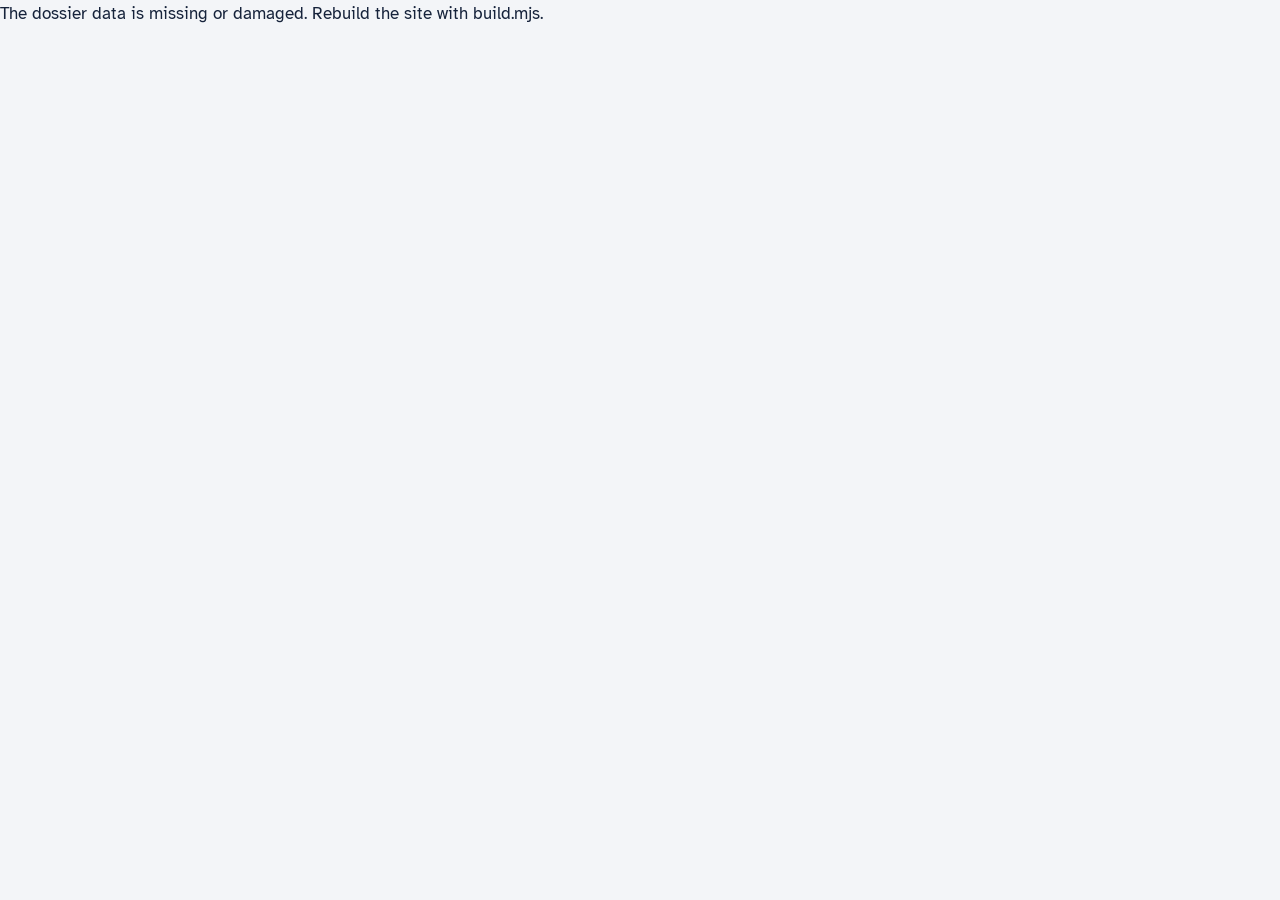
<file: app/index.html>
<!doctype html>
<html lang="en">
<head>
  <meta charset="utf-8">
  <meta name="viewport" content="width=device-width, initial-scale=1, viewport-fit=cover">
  <meta name="robots" content="noindex, nofollow, noarchive">
  <meta name="referrer" content="no-referrer">
  <title>Grad Dossier 2027</title>
  <meta name="description" content="Private working dossier for Fall 2027 graduate applications.">
  <meta name="theme-color" content="#f3f5f8" media="(prefers-color-scheme: light)">
  <meta name="theme-color" content="#0d1424" media="(prefers-color-scheme: dark)">
  <meta name="apple-mobile-web-app-capable" content="yes">
  <meta name="apple-mobile-web-app-title" content="Dossier">
  <meta name="apple-mobile-web-app-status-bar-style" content="default">
  <link rel="manifest" href="manifest.webmanifest">
  <link rel="icon" href="icon.svg" type="image/svg+xml">
  <link rel="apple-touch-icon" href="apple-touch-icon.png">
  <link rel="preconnect" href="https://fonts.googleapis.com">
  <link rel="preconnect" href="https://fonts.gstatic.com" crossorigin>
  <link rel="stylesheet" href="https://fonts.googleapis.com/css2?family=Atkinson+Hyperlegible:ital,wght@0,400;0,700;1,400;1,700&display=swap">
  <link rel="stylesheet" href="app.css">
</head>
<body>
  <a class="skip" href="#content">Skip to the dossier</a>

  <section id="lock" class="lock" hidden aria-labelledby="lock-title">
    <form id="lock-form" class="lock-card" autocomplete="off">
      <svg class="lock-star" viewBox="0 0 64 64" aria-hidden="true"><path d="M32 4 L37 27 L60 32 L37 37 L32 60 L27 37 L4 32 L27 27 Z"/></svg>
      <h1 id="lock-title">This dossier is locked</h1>
      <p>Type your passphrase to read it on this device.</p>
      <label for="passphrase">Passphrase</label>
      <input id="passphrase" name="passphrase" type="password" autocomplete="current-password" required spellcheck="false" autocapitalize="off">
      <label class="check"><input id="remember" type="checkbox"> Keep unlocked on this device</label>
      <p id="lock-error" class="lock-error" role="alert" hidden></p>
      <button id="unlock" type="submit">Unlock</button>
    </form>
  </section>

  <div id="app" class="app" hidden>
    <header class="topbar">
      <a class="brand" href="#top">
        <svg viewBox="0 0 64 64" aria-hidden="true"><path d="M32 4 L37 27 L60 32 L37 37 L32 60 L27 37 L4 32 L27 27 Z"/></svg>
        <span>Grad Dossier</span>
      </a>
      <details class="toc-mobile" id="toc-mobile">
        <summary>Sections</summary>
        <nav aria-label="Sections (menu)"><ol id="toc-list-mobile"></ol></nav>
      </details>
      <div class="topbar-actions">
        <button type="button" id="theme" class="ghost" aria-label="Switch colour theme">Auto</button>
        <button type="button" id="lock-now" class="ghost" hidden>Lock</button>
      </div>
    </header>

    <div class="layout">
      <aside class="sidebar">
        <nav aria-label="Sections"><ol id="toc-list"></ol></nav>
      </aside>

      <main id="content" tabindex="-1">
        <div id="top" class="masthead">
          <h1 id="title"></h1>
          <p id="edition" class="edition"></p>
          <p id="next-up" class="next-up" aria-live="polite"></p>
        </div>

        <figure class="sky" id="sky">
          <div class="sky-scroll" tabindex="0" role="region" aria-label="Deadline timeline, scrollable">
            <div id="sky-chart"></div>
          </div>
          <figcaption>Filled stars are confirmed dates. Hollow stars repeat the 2026 date until the 2027 call is published. Diamonds are your own gates.</figcaption>
          <ol id="sky-list" class="sr-only"></ol>
        </figure>

        <article id="dossier" class="dossier"></article>

        <footer class="foot">
          <p>Ticked boxes are saved in this browser only. Move them between devices with a progress file.</p>
          <div class="foot-actions">
            <button type="button" id="export">Save progress file</button>
            <label class="button-like" for="import">Load progress file</label>
            <input type="file" id="import" accept="application/json,.json" class="sr-only">
          </div>
          <p id="foot-status" class="foot-status" role="status"></p>
          <p id="built" class="built"></p>
        </footer>
      </main>
    </div>
  </div>

  <noscript><p class="noscript">This dossier needs JavaScript to unlock and display.</p></noscript>

  <!--PAYLOAD-->
  <script src="app.js" defer></script>
</body>
</html>
</file>
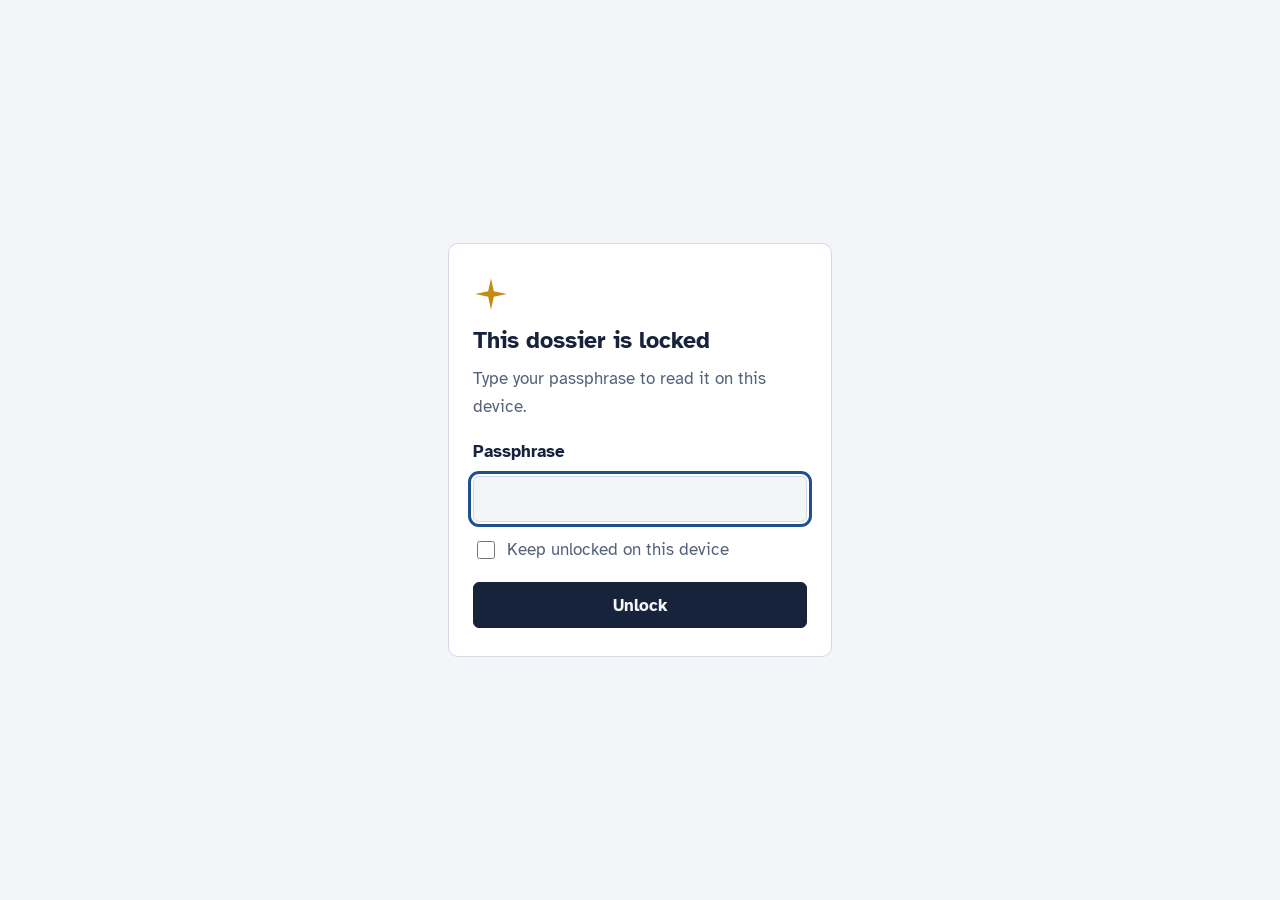
<file: docs/index.html>
<!doctype html>
<html lang="en">
<head>
  <meta charset="utf-8">
  <meta name="viewport" content="width=device-width, initial-scale=1, viewport-fit=cover">
  <meta name="robots" content="noindex, nofollow, noarchive">
  <meta name="referrer" content="no-referrer">
  <title>Grad Dossier 2027</title>
  <meta name="description" content="Private working dossier for Fall 2027 graduate applications.">
  <meta name="theme-color" content="#f3f5f8" media="(prefers-color-scheme: light)">
  <meta name="theme-color" content="#0d1424" media="(prefers-color-scheme: dark)">
  <meta name="apple-mobile-web-app-capable" content="yes">
  <meta name="apple-mobile-web-app-title" content="Dossier">
  <meta name="apple-mobile-web-app-status-bar-style" content="default">
  <link rel="manifest" href="manifest.webmanifest">
  <link rel="icon" href="icon.svg" type="image/svg+xml">
  <link rel="apple-touch-icon" href="apple-touch-icon.png">
  <link rel="preconnect" href="https://fonts.googleapis.com">
  <link rel="preconnect" href="https://fonts.gstatic.com" crossorigin>
  <link rel="stylesheet" href="https://fonts.googleapis.com/css2?family=Atkinson+Hyperlegible:ital,wght@0,400;0,700;1,400;1,700&display=swap">
  <link rel="stylesheet" href="app.css">
</head>
<body>
  <a class="skip" href="#content">Skip to the dossier</a>

  <section id="lock" class="lock" hidden aria-labelledby="lock-title">
    <form id="lock-form" class="lock-card" autocomplete="off">
      <svg class="lock-star" viewBox="0 0 64 64" aria-hidden="true"><path d="M32 4 L37 27 L60 32 L37 37 L32 60 L27 37 L4 32 L27 27 Z"/></svg>
      <h1 id="lock-title">This dossier is locked</h1>
      <p>Type your passphrase to read it on this device.</p>
      <label for="passphrase">Passphrase</label>
      <input id="passphrase" name="passphrase" type="password" autocomplete="current-password" required spellcheck="false" autocapitalize="off">
      <label class="check"><input id="remember" type="checkbox"> Keep unlocked on this device</label>
      <p id="lock-error" class="lock-error" role="alert" hidden></p>
      <button id="unlock" type="submit">Unlock</button>
    </form>
  </section>

  <div id="app" class="app" hidden>
    <header class="topbar">
      <a class="brand" href="#top">
        <svg viewBox="0 0 64 64" aria-hidden="true"><path d="M32 4 L37 27 L60 32 L37 37 L32 60 L27 37 L4 32 L27 27 Z"/></svg>
        <span>Grad Dossier</span>
      </a>
      <details class="toc-mobile" id="toc-mobile">
        <summary>Sections</summary>
        <nav aria-label="Sections (menu)"><ol id="toc-list-mobile"></ol></nav>
      </details>
      <div class="topbar-actions">
        <button type="button" id="theme" class="ghost" aria-label="Switch colour theme">Auto</button>
        <button type="button" id="lock-now" class="ghost" hidden>Lock</button>
      </div>
    </header>

    <div class="layout">
      <aside class="sidebar">
        <nav aria-label="Sections"><ol id="toc-list"></ol></nav>
      </aside>

      <main id="content" tabindex="-1">
        <div id="top" class="masthead">
          <h1 id="title"></h1>
          <p id="edition" class="edition"></p>
          <p id="next-up" class="next-up" aria-live="polite"></p>
        </div>

        <figure class="sky" id="sky">
          <div class="sky-scroll" tabindex="0" role="region" aria-label="Deadline timeline, scrollable">
            <div id="sky-chart"></div>
          </div>
          <figcaption>Filled stars are confirmed dates. Hollow stars repeat the 2026 date until the 2027 call is published. Diamonds are your own gates.</figcaption>
          <ol id="sky-list" class="sr-only"></ol>
        </figure>

        <article id="dossier" class="dossier"></article>

        <footer class="foot">
          <p>Ticked boxes are saved in this browser only. Move them between devices with a progress file.</p>
          <div class="foot-actions">
            <button type="button" id="export">Save progress file</button>
            <label class="button-like" for="import">Load progress file</label>
            <input type="file" id="import" accept="application/json,.json" class="sr-only">
          </div>
          <p id="foot-status" class="foot-status" role="status"></p>
          <p id="built" class="built"></p>
        </footer>
      </main>
    </div>
  </div>

  <noscript><p class="noscript">This dossier needs JavaScript to unlock and display.</p></noscript>

  <script type="application/json" id="payload">{"mode":"enc","v":1,"kdf":"PBKDF2-SHA256","iter":600000,"salt":"viApcs97ToQrOk7VNUGWOA==","iv":"FjCuxogKPPRwhE6q","ct":"hch63m72Mbh2hQUhSEItaAbYaELgRTDkDKF/2uhVe4cFB/ww/gTLb6IduaUgkWxzWGIUfZDGsjMGUjsg0eqZZyMGGIzt3yRU6T3RvL+YSryD/4OCs7HftySYKFdAcr5aCcKzVqvtPrhxTI9C/BgLq4p9kqo70IvdMo5KXI3ZmyZIJGHGJ2oBVGK6NNNOVBbYBgfKc0lk6fkqdQecWfEFP2x9vpxdE1fCVcrNmKEFgJ2fAPAW+3l3aYT5EVSxxsJ0Tcqczl1SXNK9MZQvVG1BGHw7nD/ghxdsnzu72r2u7Ur1VC4WtpdQ8n2LIcB9RKv6c+7NNJv5v6CB79dGulbOc8G+pr0UuMx/[base64]/CZygPLpp5yNfwHhIVEKgZucAOpoyncPh4c2ixzQx8hEUBC5B3iqKlcHwDTLxCzSpOUmanbVXH1IQCBqzijAWcJKlPnJ3MCWdnlYdEuyCnyCB0Dt2wx3re/V4o2Y+gziqtNKeeMh7a3MJCOoSyNam92XALslY4TBz+QWl9MQ6KE+CKoxBLHdTfRFrd7jrqS4rHPimEfMIZQOYjAMDgSUtMonU87xDVs2QhQETvJWyvm7TkNyqmfdFM1+i6E9EqtQwCksNZ/LkikKkd9539qKz/bkr9DZXFc4nGc/p2GTirQxW/MC+nLRQ+f2ySsev7snTHsPwQwO4V2v1hI+B+HCWx4B+1y3oliuNONxXvIxhV/NDMeBT+lOLkEfhTTRfPLJ2gLrErIc8NdZO6psPY26jZiiG1Tlmk82nAy4SlzQjLWXm+gTHCrIUvpjLCEsgWo1r1ejWGLWH02Chga0FqzmybzVZrrP/PU5qW8MAMcOVaelFNVtUvTPQkPQwe8/1+TphGk2vq8u/9oPUkwubPK8rTeeio7Qh7r7L6Ed3rLPxVMLEL90pN0qC9XD+zKPuLKlnibTDSOO/Q3Poae+5meHkGH71WJ5tiienIEUjqkemZEmJLkn36+jNZ2TFTEivIKwaK9zBv0A1cZHAs8CvVCwCvFkKZSkG6vMvEPWXbOgZBXbjvB5A/Rte10wUh0KbxD7bS6+rQbpkzGwii/z5p+BHi7LTr7j4TG0BPOYCbFcH3u1oOZeVANnpbesyB8NdCHISxWlaBJMUMRX+nddldUsPtsUnRgLQWVkKUsTRc5xZkC7nAU/d3QpB7pEHVhzO59fO3zg3lXbHcXN8QhRx+vSriwq1YyQd+LWN6OH70ZLX6+P+MGm8TB0SVsyxpofYB02rGOyisKTBRaU3PGpay6H8IBUt2PkDVzopli8Ykd1UUEt4diiPgD+FOAjFil/jZVkkihksXYwRHqzAzkoYhgkNxfWjyw+gs4nIaJ4CRuZT4+vB2MYatLJa+Lx+5Xv3N9Xg20hzMilHhnZ6vHy5zwIWSvPJaQ7mrGIrOFN4LS4ICRn+voeuMJ9N5woWR0zRSyGTWg0xGofVN/[base64]/8wiETfRzCHMSCdTTMosSGmjzIesVLATqBTLy71znP67I58IhUY3spghaYHSHd2+LwYzU/izTXw2MO+eAZsik94gTTzaUIJRULPic/xXNbSsfHZJzG+TP2j1bSLrGfc1sTsEQt0uHzFdyJqxroJ5oBQD/gQL+emmkjRIetuKqpnkPaKoWc96qvvcVQ3395lcZscaaSGD1RMWGMAcxvVurcvxFsO3/yvZp5/vvcUv8sPr6t2RcSI3J/Hao00b7cce5Yt1q82LHWy/11QXn8vPYHleUWbRTr9vM7JUGzwKUtoxI41hQmVY0eNmiBSbLU3Qk1kHXyG3dGuUH/nCYSViaSw2WqxsSRBrL9X55ycjNLZWjOcGdj0MMTxj8kuZGOZeir2CYqwfkg/Xec8iCiO6XSUJpZkIstjaUhYPdsmszEeaLR5AmxuLq+tAK3D7Z/dJx5YF8dQN6WSeIKBYMFEwjMm1+yoa94aMd2xOOisGe51xtWX2hsfWxG2ndayp6sVZL6yNpXW5E/kpeyaYyqBOZ/VfUxDw9yJR08baLZbWGf4/uWsL4tnhU/ifyctDH0POi/6vWDzIlXk2BX/rSQha+AqnsJBLyVhkKsLciCiZWW+o3HYaz/iQuA8mlW3QUcgoqOoQtV080hciVsvuW5LngYbJzgoUmLKaoMHDHB15BXRIbzwRYQnDBXOkMKBD2g1fCjF3D3oQLpy2ktUHl4axeIDTOJQhxEJ/y+Kzg1z2SQL85StX5ZxN53VXSQyA/Sa5a3qEia18ClyNFKMVL4BMemP4jikhTU5455uOvcDDiw8ZKjubnn/x+DS7Cr6h/g2DogLlZwnmyPISJWwbxmcpUv2vjU8skf2R6mvNLG3/4eO3rjZQ/zx91XumUbRnoU8yzJPT/Fot/J2sEbCuJmgnWCMr7Gz/xxwoWqp4ae9fdRnV67GlzhVyfBe4jdRJeN/amtLyXiOHOLZLlQWicQjleMnS1jSl7c7vDZyyXrPLuqhnVDDHw+Gu42FnDiI78cgPsCB83+iBxXCU+rXR2+gbeTCTJLk/1EUE9s3kaALGPQ6f/+ZCJR+40hDmn45ziMi9zx1Gq817tbvurAYZ/cLklxy7shMev3A97H9rTca7k4rdefGIQ2WXYgIVUWJXxGvK4oC8HqZo7qbJ3Ys/M9VzZ/MLy91enuVk2KTYwNlC4KbepYhMRA7zvLaxXRnwazw9JIpQY6H0Gz53mkrgH9qNiQ4RZ/XGsfp4+Dl40upiKE20LmgTZ7Lg8NtX77lN7IBTje+EfgM3KZZ6y1OezQdID4ytMSXQ92yjAfbI+4RfwdjYjoJUfoySdqm/JskplVWJH5COe/iKPs13L6dKlgAUitt1vLlcJyB5WvAg49TaHi9ValsKrT2yXTr9GxfaQ7Z7nI0njCCXMDkqvdOKMjDnYQs04GDE+k0sigbnW1RK2fTt+CzAS7CudpD3FAfVFPqnUE8hC3HwfIQ33ShWIG1gy5K5TooIZcodczNrWXo/gkS5h6GBE+ALOEjL9iPT7gNcw4ZtAnmiIowAY69e+33Q+MlVtr2njLqZBbpMOPv64Pb97v58WjB1Vg2awKXO5SVcRdRvHle0+NWoLHTB60ZGPbP/OHU9fLIuZTqDJlPs03Fr3njqyd6cej8WIJZn8Blxv6Tz7ekG72l/8b6wbG4F2IB+limTvkarqiFdk1nw5TGezlCqfhgAPSM52TOLCeMo5+ciqlmCs8O1JrtwNVGcItztMkeROQBeHfMvnmkkeisLc+meyix2Qf9/UoBXDR4diwbiyelESCWtnT2m67E89K5c+Vr5Shstz0jk+IRWyV6hxqt4q/x85nNn6+rNCzaQNOtnGEy2/f/xY/y62Ccbk4VicFq3KOmjTgqzgLVv22A7yoscI5eUpoyuig6FEcXy4BrYdIzSRW2LCKJVXm1SubX5xNUJYsvPsKeEudjXtw2XwEWixlx2e36LrCbpQSR628bV4TgUKnBZFE/uDIPHXtXG9XvZmQb+s79Xn/MHwj/juQmOt3IwJYD8JaHHyRD/yaBs52aJVxRzDJ0li+ma0R8t6nylFF5307br1cTy6q/zjeiTJK5Z025BrrT8vtMEfHduwZR2QftCKyLimAHyjgl5qqViAlnxVzX+xZVEfUjPosgkC81JL1cJWECpz7P+Lo1NAP0wlwHgg0mZqfoFEsxtWt+2CCqb+W6HjR+Jy+pAIGre/D70F4f//TUsX8vMFm3NKCaGY+qsgM/m9FadjGRBAd8hJ0xzqgzNoEYr7X3pnB8MTOD29OMs4uvgdHRCg4TTbCK3QIB74L+4cvNKxo4D9+LilNeC9b3O5/wQodBCdrgjE/gXfZ0ENiptKSUTPdzZh3S8sz7YeNEA9t2VNSxd71JCOsN2GWdIv1w3ojQ/VCKmKUBmTJzAoVa2AqRU+oTpMRpmxWzDrv92jWxEGmhd7/K5tovYd46XKWcrRVcX7VQpWn9hEvgVP2nBnzEgtYmj9Ghsl+CRilBbvMLXWyG0WtVH2YnSSzkRGzcM6jseeBI+wnYN2RwTLEuYbpFc9Ir0QpoYp8LMgK4O/s1FIMZI2BUubuSJhpCdLS8SMXdGaraUxwVyN8uA8HESpRch85yiCZ6mBXoA/H0oN9shz1Rc/xt9/5Ja/RmNF+RIR/4gbQFXkDd1UQsbeGQbiXuiv8WDSVH00rwxwKl97UXhRMQ9XrS7P1IMpz+NRN/S+XtI7keSTJM1DX1CbSEm3s0gIUREqmYWnp1IGL0m+w8Z9eMgqtc7FZZ7mgALYjJGLsNhFmwaoMZkNBUK07bMaheAPt2sdde+BH2i7gyQuxywItvS/EZWaK357OLAExn+f1V7QcxCwTpdZrZiQezA4fCO+W0jnWpjPdSsDGKRa8unuh4MHduS+5CpqTim1z9FaK74imqnPKEWqJjlbXBfx5xuGJp2SxFOXLioq+A0F3lt9ZXgxkJU4tJxgQTBVnH/JO0m450x2/LPZO+XhadYavUbSDpPNmy790YaUXs/EW6qqYy+8WoJ8zBH7HB821VR+gJBxzesAh4EexdVlOWKhcnP4tgfnN8nJmkyvgE43Loz+3s/[base64]/[base64]/Z3qk0PsUbXA8SCLjbri9m8HSW+iXmMmKNrjyb8CZX+FOWmjaDoq/M8USngZHMNJz35RSwqbz4sBTQEHjB8MbxZ4QOqUsqMjdHw3VHGQW2l58m2gij9cHdQDqIuFK8NXF2+SDoZFvx9BLKj9HtmZGU+ChBT3yEpSUSOOtSOsdyl79Gr+eB+8C6dqT/l3tTE8zyqmP0cewYCzGlGGAL5mtBUmKaNfVj5MT8hiQnNW/5hh3IWG5iJdAlb4iC3l+ZpOkqkqGysM90SlbQ3yujxqGSCK8qUPKHhWafD9Msc91kcIuYXJwMRSAgdALqAiGtj9tjjDVYqrWNNdZ9NhFCX6XA098PKHnvfhiVoxR1TWOh6aGSc6/hKCEq0bB2RT5XUb80x1q85iC7ou+ASB8FWrNkF0gvoNWMfN1fVkkrkXR56d2WxTqo9Wtf0x/e/dsaRlwp8ywPpQ2VhA4zSuwInbGqx9qG4i7/d+c3DzIYOqXhsJjC7PTv7c95cmHP2WzGENoGCrq3sgaOaAPyE9SDHplfwqgoBRbmx5Axjr6OSzaU6ze4ntIJgJZ39KugNNH4C09avv9r6qObkvmnMwAmi+KbLnfLfxmrN5M2fppIx1hmSB6Jul8bXVEHSq3ldNlTfMG8GU3YQt9ey8OMzAzHnNlNTCCfCCeBqKb/a58zVF7+GFrSDPW7OM8nF6S5f52RtsRzThDcek7eiaI6AdMYspLXdjjiX7QshrK6fLL8jmBWmFwxammyLizbH2Q8mNbmK6Zfd56VSebMJHYexK1agsBRkN4LXsU2C8LDhbdWzBvIIXrTMwkqZUyuvF8xVOyd07+aTCkTXEtdoe2gd78fVUL2mlYHMPcPS8ryCCAF/+0bHoYHcwzCbafDSgijkZlCTDqqjrGvJrp3HMdlJjG5OPNM1pspYE6DshkvgjJZNxGY7uNAO8MqwRv6QGwnkCEiuJyY35sedTpFvrpQ2y0iqb/w4RcedtZFg6oCyVZ2UHXRlRS/hEok2r9YJ9rxyPeHLxh5bgQ7GRgkNLYBGM6A32EIs4ULcycWsTpsTVEOKhlbDZCy1AWMjv31cXcAVDw9xRaU0WofCc5MxJDkpzeUmNxCbGIck2tfBWl5MQKSVAAZaZY2/gfEwggIUokK/GoXCDRK6q1Jq2vr/XsjMQc7jk2dpr/cm31tT2op1WjDlH7VZYFLx3AJYOmZQVDp3aoVfrCgb11Ier2dkAjcjDfpkxpcE0ZyaJYx1iD9AwUvhZBhCmw7PzewMm5fIuyPZArGZEeTCCylFUkUxn2xg4Uf/icFBkymCTUo7gyJ3ilT3XwOeSUI/GO7BFwkATibq0WDdJprgNzel7/iGk8Riaw/Zd+LITrM6Ztr16sdIHyOyvOglqvLJAv6Es+3y1PXpy9dbckueFmWzNBl2kMqNXxki+NUrg3GoZ0VoGyQFas1zE2Tb10mGh/+ofshTNr09+mObtCRw+PqpM/[base64]/Wslajku/Pzk8CgM6LqvnNTugN7sStzm3NuhoXt3CfE4SXGaQB7BBmXQc3OaD5dX9mSYLfGec9g4Yk32AEhNxkGMJ/nUZig5mctjG3najPaD0wLfW+3b5Q2kJbkXRV0zv9YJ+SmYdQuZR94jG1+Abx+9RemdT/ApOA/OYXne5k8mfk13h0+7mH/p0YpzQigQpCrlCSSRSEvW4I5joJZksMnpuclwLsAGvAJKg7kFDCu6ZdPWXf2ODsHHrvrholutDvCu8J9HSILWl6Jbwoq41hh7ACoTo+elbotyKYw4Kx0k550Zvhe+q5u9sbelFwPoYe82pYfIDfYk9gQ4P8ZdRgXPzXtF1tj5ynVmc5tsb286hGjGb8ErU/cy5Q7k8uyXpQL9Ay7NXh5Vz+8KflMXdt5Iqc/u0nA9n4TNGcj7aZ2UVgZwoC+Q3vOAyfpIqMHuskP1yDLPaZwKaFVRlDc6z5AK42QoUpfGR4RWPE/nxhaGQP19lioLRPS+PzCJWJemXiSnd0zIHy0azci7DCTAv+bButo/QvuKRbvIJr5CD0clYcnf0GOjBCec4KYkdFzjNELjpjzV8JyZVbyY9aAZlaG+Nq7cZBawQqLmAten6QCAV1ZhSR9rTJoSVAu5GBIwdOrg1wd+CrO+ii2tUO09MFAoL0dC/rDDw3LF6GBamH9O1cw1jQCzWslhPDXwGx+nDk7VH8YtT/S2Ye4cqMvnifmSev/gtnX84roTwJTxeJ6HVP4S7GUppJ9h/g01ejDAa1aa/J7h2vZR5byzY5ODscaxuOW/2102sSGho/bkZavUHNoDxN5Tw+bBCvvUvZP7dwSFUNEdU3B/CAjwBYYKoGbcGs62TB6O5ohxa1TQ8tWTTIzJ0ydj0lSMgyRUDJiajkAuuqDvjdzK5EignVG9X0JKh9kAw/bb+WscZyQgbaRN5mf1KeS3HrwnSmzs8j3uBO9lCeppUD3KUYtq6aEaadKtc1ZIJogoREZPrknawxq8K72e33yTt0ZTRAf0DJiuLqMmx+oo2I3otBzF3YXQZuT8w9p35U0nvuWsbNLp/AxFHKu7Oq8EbWq6yokCR2YJqR3fmWhdO+o/[base64]/vzMXGxKBHuXlmvCRl6+az9AJkfNLZkhIElpTdj/Konq+bf3W+iklP0YNaYtj1qAYs+9/coXJHRDx+GvJeUW0bf5LpO3jzShpkuYSrhpnispJ6ddgQVDv/d7ZJ+rEEXLkm21xnqryWVVGWO1wyBZJnzcWxEjZulKk6oThb8xQBtb3ig1/Ab/akJV63VEgs7Sz+LiZQOGaodJof4uUGig+VlWaoheW+bfCKhA8bEEVyJX/NoFR5RUxSl8RygTdpkKhqtBLoFVyGQgofbpyhT8Nvr69S9H8eUWU6ZniWp+dn69qA98E5bjU8yZ5pGY2EvmwGhVajVAIrm77i71cyMRlyBmnHnJ+iblvkdcOe4uMaA+5oxv/hJqmXJWreFvmG6aEAmL+VvQxgD4pg7ZYEjN+j6+GTnHK/L84hpy3MvR7akfTDB+4hwyvxybULROJMju4njbRxfuZtBWNRiTUqycRm22VwLorVjqjv2b8CKMOurxCKSXxHdBYSdAPwd9/JQhb0QQEgt4Kmh7ipmFyj7azne0hh+0WBt9ZgNB/PGiK5v2dj1PfUA5vUYOuuhgGlJTFGKZU7VwgFNWKeST9ZXLYn2Xv8rArRGh3kvqKxYB+/V16UP/qdqhcAujizYDVZH4Dcs9Ml0JoiW/TgqFLf4vRESzbwNgLwXwP80xC6yDhU2YKAugycq/[base64]/OuSfPDalDNFzERYbaSLpbH9iPQDPrhZ4qZuKiJ4PvEWmJ+MFiLiOrJ636G56SU2tvNqYAArhSoZjPO2hI6Qmt+sDbNyn96nE6qLkchRD8yJC/E8fQGok0DscwaguH2eytejbpc/Qvp1Ma6Bv3fcdP5k5eRiPqAN0HF9i2Nf8X6pv8bBcGFnwDOC+egHYrewREXnIdietK/r2nFEER+A/A7Sr8m23t8Dl8gWm4glbS742ChPt5iVjiJZSS+fs9k8E/dwmMMeZM+5AIGCIYTK9uUiu8oLOEntioaVxek4moo2/mv2M9hc/RieMCDtMaQaTZ1TYA5zQh44bA6hVLjd21xnGnyGiYCFE6UNsz6sPTq1p1oi9xvKsLNqsFw7L5whfarfepgf475sZbpnn/RpsmbdV+hV2d/uynPqWS2RsB2P4MZ6B1LjIXT39r9918woUEQWsS35eH+IFztcMv7cKdih6RdpYHljmjzbEWpcve9mg0MsiwK0rZr60PQcqoPhAcACwGO/cIKsHLI3Ba+dy45rKnx9qIUmjB05cpIISbqc9wqseaECT9FiylsJkO7lp82zDQI0lCL4qmNLPmuSMglKwGfcuP+DFsixVqzhfKsZ8e5IqBB1VFMPcDvzQ3jZETPam5XeP2Tll4s4XNtO6tcBOBA+y/Xh1SeysltsLEsuxaIClvnANrwQbPjz0XuahIwvKZZVuGpEnbDLa4yA0IVmHyFRT78covkDDBG843nRhKvn6DjMLel1P252r4GCT/OlDB/3r8f4blvL07+aPczP1cpPhRG/0x+oyhBReSaSEj1cSV2gS+Lo4AnCd236mezH9CVD5MWoGQt0HCU5gfcXLqU9okVw14kJIVli0Zj9YEfqkyZAQKD0ugUOF6SeRf/rXec5KwMfomWsbEOL7PuULbO3uc+wcSyc/wJqhuJXrjZkBsrOR1DiJ9+/Wo+b+UM7/RNRnBzkHmU++8/Iaehv6vFBHgTl5ye5Vprmqw8e9r/x/jmwroGXMjEeUAXVzdjX5rhYuC6kL03/2rLhExy0A6W11/MHoLXZJzZF9wIjtCrAU5HwQUexGsndnvJjZYSgkofHWrdLxkRmDTNa8i9jBEBNeXqNsXcuMxF4mAwPN8d2q1D/nnDTB+mlQBIDgprGm0OyTr8UF1x6TjIIrRdVnii8VZdDps21S7r0gcskDQGmlaFq7tsobbQ1ttV1PH+AcvTXeobgkslzZP+aj0IRbmYTlcAM581nO/dnRRmOaagJDJcEXKe4mW+hZu6C2YdV20xhffPUl01x+FlnrP/HY1BJvLysB6LHJTYiBbjU3jyB/Wc7frrmd5liPEMy8F/LXMYPrbCYn+KN70KxZJtofUOmUkdYnkvB8X5PSordo6tcznbBr7DXdEvdepAmCMZMDRyPUbM/E1I03VpXvwaqexAzPs4sTXx8p+F/PIOTkOlLFUSASx3UIPFZPMrNLAHfkPXZTGRyPk2Tbmmwmy+gW2FdmpWygfPdLmfN9Ek7eVQ+6t60Y9L+YkpBb2/rdN++6IO5z3Psv+zSXBUDK9Qtr6NxtCD8zqkcq3dqUxbfZ6C7C/y2FtiKRPVZ0YgVfD9iqv4L96KcMSoA8nQhILMlfQGWpQZskkWBqOtCXg2tqpuLmqPkLP43Bon/6C169o2zEvejYA9XUrPaJWPaOcp4GlO9/baV8oRVv5LFUsc1WVeiqVAxp4Knci2IRHyEomcc9LtmsBXpnDtPbvC/V4k0QFbMyoijVZTXMLqQxkYkq0MxOinM/gLQxlVkVJcNuuWEmnaFZGDDwMwJjB68ubqQP6XHfSwtkuekV6lyPtwJ4cA9K0qPUPZFS+9spaXLTE6bE2eADOkYaBi6uU/GwR2jX4C2nsJGLXONygmmOna17FCoka04Ul3mx7XB2jPxbd5CNTiFqG3znFT1Ufe4sP3aHwCcBK9JVX/7BhfO/AV+OxiVDDN9stJrwuq63jblO8ZDQnYOPv2pjYxl1woT/DTgwNOM7HQJgSk2x0ju9qY1nHvV+RihGzp0Dzc1+TAixsZ07A10hcrpQ/FhtNWzUjvUAu1Y975dK+DXYYIH7tKUaBE5CG0Y7Yx9jGxzouvh/neTnF2KjVCbycArFgCAWpwk6tg47Jo1YA3GmbyYVYigBwhhkJuoJVGOEpZdg4xJs2ADErEDPZ3/qYAtnZajCWB66F53WOvhrI+5CGtUiawrt6y05uQLsAaafz0gwGRNHwiiXxH24OuSMSfvxei5Zwc6Fio4W26Kntw0CAtkre7Ox/c/b1MOlNEZOalcee3YKMKYW7A9lidbHVHVPBr9liIFZ8yMm0/CcmvLE/hK0yp9smcycDpfeC7pVI04lk8HClni6hPFHHcWrEw4zxd1lypEA2avrmYQ1FuNhXW5Fp8wY2Ki4qUiARM5tH2/JOmaVQAE658Kp1ctj6ry11igaD9LJVyUQZTWkuRcacFEpKybCdeooWFD2c6rogyTHcqLnjI/t08anL/1WxLRz0fTW0M/b27OEwaSwCyH3XUbSwTv3Jy1PjM07e5DHxIWKNg713/W7vfu2YrauOp1FbRcujqRELTTCEIqEgQkzIAm9Z0XtffhNWkWSni9iWIDSh8Op1jouYEY6bFFkVsDHZQ0cdRdWuo5nPm8l3pIXrcFmLxZuHZ50n/gVloSgL2t/Ilg4rttuhiFLaIukd4doem6lweokhp/A6aP62giNC2U9BPIm53pXdEV68Y1TvMNbUL5tCQIdqqa8Ch32cuBD4udNZhnrAqUR0bdRnFnKsGIydkfEt5cG4A4W9jh47WaXj1HgDb43znJj+U/kb73wo/IKZtfcB4GNYGFt6mYzusRJpk1ov1bNB8Ufg6eS+QQDi+rE5XuNXpxGsRBfjSajXmUWctt9io+BhUIEswj4+GCpnpdB/AEjCDMU45RWPGEf8/5lqJwtGSLTEBeUAGRjGMGFkEUEv2N+nPY7R5cRLZiVyKjMg41zxSeRIvQyfX7pp3cztbA1oz9Wap1oCzCHFIHmLBk6EZH4E6H0vQveboydV0C+TF2DbosassNR4VPVa2z0x+H45mlYEe+TntdroLIR+ahN2OlADdwIwDrag+7EdPv+lEeUyXc6AmHyDFxx1j+/P/gI5ORSuUxsHu5S3VO0nooWuw91VPyscC9csmGnUVtEfq+9wIxBD1OmnmZaTZY3672YPFhRAcx1r1GQHYfq3W9vYHD3KqkzTzCOTRighn2rM3ahoaC2S97HtpTz4GnUPFdjuu2Scpy3ooflGBBPRWmhrfdPIZZBsSg7BF/9MgG7alLnTBUzbIskQP+Sxcq3YFyyQ6WQ2hiMJP6nV0Sh4y5QwqhZh+eWw0kQ/Fl78cuNh1MD7EHULhIzr+LmmHbBgSx0FFApAkPkTYpSAnaksXk49X19p4ePWND67hmKCDvvjpKEiawyev+IQZ/HZZiC75CudUF+K/dwbmYcr7Mp7wL2+O5Shubyjritf/IQhQWZWZZ3949R8lvjdlh43dERhEZqAxvv3avaeeywZ2UwEogduu9FFkvnIE/geWhEITolxPn9LHPmFgM21dMU+ca8H0ryaORPSCuxMHn+oyn+GqpkbRA73CDl8+ZdF3V7yTb1T3zGKwbHVSuBLK7XflWL6OXG0i6vI8CSwlzBEWcjcUQQXsoM2BLK+RLFbIVWhu69Nic/wW3QSur4+0ahh08hbDuJcDkXk4KMjyIwZyQ0uWhxens3hdFncrHlXCHMsMv+vq6lLKp1fzXIXbzJ1Nmcq2fA55uSHvKLqh1VtA0oEpW6shxfmkl//beuM3oDmxVvD7foCBguxpWfN64ZUtk7E7ZPPHb19puUVS3hJBtyjAG65+OkoXZfHCxRvJVfSZUAbj6CdYTfAsbBhryDdGKIpAmbtIeSiXw66++ZZwrCFU7p8lUytOsiSbE5JDPbPIWsTUTGMDOXG9/Q8uGWcvYz1ygKLjiFmHHqvotU96OX9RyxWiBhL2KULZG/6QqG6qQKdbuBKN/xUJwKqVzrcmix64hqwfCjH+vqpgrkDyaqSedcstV80ba4+i5ry4mEpGhkuSpDRAj3IJvwMsBTXzV5ElxNPJjoBKits+tTqb80X+XJ4BR+BhAS1rDONel5sVStxw8cqnlBdGbPt3RKuuZhFohkD3YtGYwn/[base64]/cF9HQ/mms55fQkhExOqxsOFsakMON+0zorsrBQw7ZpMWMc3VT+yxcE6DKrb7/7FPO0cfHMXAfqtPGYL8zJZ8DVBagdqwLcf4UwJnyHpVqL3VCjq97NI8ROTH+WJiLLdKkHLi8S961iMTuPlBHH5KGu7gQa2JOg0EQvwEAmEPN2cK79wRPCi6WCKNZ+xx9I/pW6HrKFnIELFwAlUW9Cq2V+NpvMoAnSUmDfjW2bSmSnC1xSI7dW4GbQrU1ujqXfhk1Sa6qroO1GIs8m6NQ7XHG2KcwygjpKQim1DybEye/pikNumAalVB2sApgRfkTp2nW0PU/+trj65UG/kRI9hJvz0gNXcdKrBl1ohPxz0uQqvNmH6+RlOjY9teTeshBRdgbMz5NdZA1lpEFHD5V5//DZpFw9EoCYd+s66AgwkBv9jO/RvulIGqUMp2hjlP/8bjfxYxxtnkZATjD34ce2E5ZiSQOJYu+CM9O5W51BWYtgcKWBdOU5MpzC/J2gBgNuIS9ad044lanyOQ1wuyn3Sb7NLXiTLh+eFGounwEKOgWm3jfuF1pYgOOq6DjAseoYBMsW8F/c5LeW6tRyT9VK/jUA5KykurHk7uXLoBd+Ig+YIQ12EAPkarkzjE3ZNgDX6a0BMRlNQphw0q7w0n4QObl3RHlfOHhbsLIdScPP6ve1jpknNhJsmnASQsD1N5qQvI0Iyj+OxxghJm44GpGgzsz9nz1+A1XUMiNOy9Wy9zmRM2GcGsXXA9aNAX8/ofyMP5Y58h4mA3qoPD52VrUcW5WgnG+0lWFSDMvfHejAIG6RzwAVKnxTfh6YdZj4d9y00qcl6GLBDHN4a2l6UaIxqwU5vQQ7pgQ8CspBbZYsUx41H91/ecSzNe+lPZptaSM8f805D0dYppT5Pq6L7BHCwScdzZYrFAUKWHQn8pv0uKsQoHJVKuD0aH70mWrFA+WWly0SK+A2ruKICzw1o8bfRsS0+k2vtX/ukFACbxYCrbDRVK4HaPsOybxb22mk1Cw3sdFGjCvql+8LrAgjaCWIMYeBBMo6Ar1GUwkMpAm5xk5LwvDx4D6QYWHKL97f8UNRAQkkKSMqeiDgb18Aj/4mBjkf6s4//77N+hNWy113VllweIzeyf93lwgR5c2vEhZ6LTofFWstPkXLchnYG+ZbfGLyds1HpKMhavtnL65ahEBNMyU6Ig17bE+oQzXL/RzaAOQ4r3TGOG2bjCnJ/n+PGjfymzS846pcLolEnzVeTFPXlM5SnlX93TMjFWHsybtcU4bK1lqvgl1dCWKlUEDc5W7BXEFZoNYGd0TAZNBdLBaR+Lp2L3xbh36rPQmP1gU/VgfMs+JYdhcyESnttKlP5cSbJgM7GxEWIdY4TS8pXAgKnfp/5QpXH9bry67CMMUTEikgMF2uEvKEq2NI3aii3CX4UFag1rBFtLHIx6k/J04iAaRxyLy4fCovbjA5Tr7znn6YQng0m0oG5eLZ0IeDuVtUiE8k/4HaGkE7WpZn+gymBgJmlmA3apxW+lmFTELsKfOO9vbEqFZ53IwYkSQy4QmagLyMx3gmTnKXx9q3xTLG0+GqIjyKR7T2/2lgyttDrHevCWzB5ZAw4oTIeFUwRAAzHnXHjQFu18tsqnGY1edAgRZlKneZrmS1jiYzOEAsrKP5tPjxPVCa1P3z0Muzt7TTUAMnjxPPmbmM6YAAL3KNuGZoiXcXy7hBw3K3+LDcbZL/es0vf6rMKEj/wSyWkfhYYWUrI79P4QSvafVOM6PrkXAnW8KQMXYfoV2r9cRsMcne54Ow2XM+K4pMhy/[base64]/I79K4RBhwZuLXnwp6+wnhIvn15IVhvIvZmzzLAr/6eXQ90lDhH8OGfic52vZMfvRwwCh/n2b+LkNNjiy5TwNTo5FGh6oQcXn5sUmu01O6//s24kUAjvsW8QxTP7wL4llcoSi/4KflcAWYJdmYb3eUIBvKAGZiDBntQ64q/N4vEj2WS6ImavWmNfgXtm6LXvdD7nZC8hDP33QRjrt5dWBp355pfc28TGGHLlbemtLu4E8riO6d+SBY/h9eZf7VzfJNkaIgn7QmqLbE04J3fL7I4IoGRw6ZryyZM2B9/zdvaduQFV4HazpSzIqxSwEmLKiQJBdznTPREdInAJE0sGz0jplnSuGLw8Ywo1XV6ifR+6vm8w50iWY2lkgSP2Fuy1xznyUs9XDrtD0cD2W/qbNOL3oot0izZ8IpcFSAk4gzHiu+L/uDwFHjCMmA6iwCACQrUawjKFR8yGfqd443Pwik0+X/awox1PuAMIpdvqAM4gxvo2FTrMS/ATEvxRGK/VkkqV5qeDLKYsu5lZnWAYii/09NUktAC1q+jrMe/Xp35W5C0y6Imtk5ighCIgbanc2Vzvg3eUR3PC2tyGg9vhKvbq636diUQ/8rDU6iqUl15bbmJ4g5GNKjH3bX28N/P9g2HgZ9xLeo3Pb1LUoqziUV0QbpcEntb+efmQaFIsB8habdGw8YsJ158SA5ePhfR2hBypg+6ei090f+M3whySiVA5z7t61ZV9paQtxP8pocpu4piPQt1Wbv8tF4dmTQHuTgerUC+p28FDEPeyRNnv5mEBEyi0x+iwpGgo0A32WBJPwTniz/EJAcegor29aSm184AweNOh94eGL7Gci10WT/wW4idR8rZum/YHwH/XhxxWOn3ydNjUHFqy70omhHAwE9kDOkPHKNmWy40nVS7Hnnj35gNK+7JB4pN6pF0hWeGJv0B67lW2dPICrH3KiCcRFm6tqXzz9uy7Q76lmysH3jSlblGdKJmLj5ghzLGW82WuTD1vmD3hn43XWo8m643cJe1gjTBHguTPDEXH2J/CSIzHMbZdCAw330aAeVMFQtKxiC0Kd0G8vKD2NtGk02NoSMj4+Y/AEBSWLhx0nYiCJP1wIrV9NcQ9EcMqQ/[base64]/fmFRH+2GvoIkxJx8pa3j6N/Uh20M99LarVQf2MOAtCYi+4dGELEtatgBe1koBTCEg4ixkVz6yxcZp9mVEswP0N4OLAfxqmuOrLmgrRtXSmWN9affqO2zoahcVpDTMMLM3L6SQhIXoXNw/QgRuFjNkMFRjxHNTMIzYr1V3Uc7l9+tZANyyQLHZz/[base64]/bI0yt4gGKXmFcOpTdrlipFDz+cRcdGbhdAkfNOxvhOcSNIqO4N0fCFLTa2RusEZHVZbozrWEuI/dUfBhd4VOSJU3YmfL6kxbsVy17fCdgq7M62yEm4BCNAC24gcaVQ4NUoDQb+wXNrR0I8cuSwhKPYOEYv+9tfrNZpGX501NbzhixsxkrhsElNuc8Rk5R8B3xlv4d7GOA2iCx33TeUlQT/oXZwUuDNmfw4kp4kxDknSGSnprEnEAn1U4+3+p6KMOpNaBzsRZGkuHxMrvyyREx4b7bPzULOhjUaMcqJTqF+HeBpt/n6B2Z9zFe8JjoQtJE7i1DpvDjYejGMsd6+G1KgzloaLJuLjjfIU+2xAQYn15Vuy9Y8+h9Q8qix+7M7VNcQoxdWgfJeE9dF+OnHnMY8p39lZ9/uhptO10EZlSXaErWu8+aJ5Rrq6BeRhqgNDSegtOsTAK1xiFtro70gJLg79OkQYB/lgCBKV0KtusGhnkEzlGuGC3xlRpoH4bVydl1mkTykdX1tw5MY+cw2OIxocBK4IjWk27mNGvpbu2ELeIpGzYIAPQ+EJOzKmZteseS64u9igrwCHmQ6dQ+Mf0Wi7jXgqvkrGuq4OGxFbCAfRH6MWk+yJFjmuQLiosCZvgQcIKlAjnVqOXt3F9XYxEC/o7RoTk+OfUCo8xuOhypt0wjc/[base64]/m8cYRQSizOiEXVilaakcWPvOD8mKHGH7svYa7frURi8/JMVn3QAhBLGgPOa0OwNphOGqVcrk542+lmOoRVjCx7EHGdHS3BDDp5OwH3bdjB7iH8l3wCirdwuK5IUMFwA/xenc9Ri7qWTjW8SFX9kzWxfMkaM3gPsXyVvmgQ+pN644741weios7D5tpj458WvBDKh0NZTVZnykGBhdS9qsjPHF0WcPakxZJl7ij5a01lKKX5jZoFOxjfcc5u4mmeGnJcRgrA00OEg5xyyERpPvu8tX0spkQnQbMb/NssKxL5UEnqdSCIa0iLkdSGHX1H4itO0siliDAyYShJr2XORuVt7Mqr5Wkdf8bYl/YWr1VJ3KJVcrpx+EHCZAlZVJeuScsPSTMXKp3hZTg5wmycU0w3QuFBizqApZK7Hym7uHA6UF4Cnv6+PLQGr8f/OuO1mM20nQ1ub2Pqd8zoKtG+rP+Fm/jfqwHb1xPvORORwQhWOeeaItW1Vh7YGiiBjPZ1JB1KchFUq6DkEknuMHEowo1Fh8Htui30rd3U/s6J+TpqIJc1K7m2Ujg0YNI+tq3ApLL0fZrBlifKAbi0sLmaYhFsZfJmYkrnzH0yW/1TubLMYbO7z9KJJWCyDFaVc+M2WVFdBTYHI8ibykmU+Bd9sx6WTWj1KDNuZyr+yYdjNPV2r9s7ibPTeWzpNL+wFzONavnTSmK/Asn+HcYjntqR0uQ5DUcAUV75xZuFXmAKiR6DIRprv2Nwy/f0N98wT+rA4PXV9PpGR/Ua4bEK1PV56Lk02dXXqpyjzDHILxX2rBx3zH9IOmLVQvzyLM+A9j+0XeM/OUR8ctgcT1Ek08kpzAbNhcIMg7fH+4W+jCS7qnU17VwTLew2T6sEaQLyj27QgTuiaPv88aSGeUOu4r6zzgMHBGoomfoEHX0itfDMXZEpRQAzBVVaoOpKaldH5Dssc0UczyghGv6RHQVNz/hzKkm2Q2j5vcQNzgcjimkeWiAoqAdn2GAryxYvcOgW8uoUl1AhCA06W5vz0b41JRHO9IF/K4gB/D+BHOOFvttykkwOtWmIiwRldSLmAL0J7bHE//dZJLMHh7yVeBheZJZFUhrjawnKhExBI1Twa5og7J4nmxr3A58uBVZ0N63KDP0BTePlDYv5P0uBw0a8OmzKBnwoT+jTLUME1vjYR6eS/oXMEx187Gl1TXoIzlZ9fCqDcAA6jkrH01+pAIK/lyq2VwqgTdKTs5s9VG0zPqR9V2fp7WiOeJ/4amgO9QvHvVxX9wIbjWa62G9QoBr3V63Ptwe9746JsBAV9yhuR9Rv5N83dHtW5v+xzi+VDcvgTLLRYDqlrn3in0Dcpfmnn/Wy7BlzBAc4qQoVqQ4eEW13jZZPmpuVvMR3kUj/kueBejD2L85gbGQ9hfpnzximoxeYvR5tCh8Qo8kQNMFbgUMhVqu9ty8WAuy0V6hHXPXqOfPrK64E1BqFl0WbhpADxMJuOMttEvodP6K8598ccx/nX8Lfg4P7T5q1Fh7yld//MPIOhfPxTywgwckdZkZviCRFjr0m5aBFnPt5n5uzJCodnSPzKJKje0a81iNVnb7+Z4PRpip41Cca1WH1HPElFal9AUApnzNqTTgJ4WWRk6zA8ePQYQKCfTJ56OTsjNMkke+kuzvOUWAd5o6gJDCKbJcAqNHJZ/Kfh5l8pQzq9ttCMFGkENZhcS4ztTDZK+sZNImyAQCApASbM4x/B92MWvkS88s3PJGa9qgNBkGmdGKQ+78UbdpsQVflvv22Xw5hCJxqwYmCUV0CRQc68GK5IhsxP+1Is9k+NbeVFvGxexEKdo2YuwxeWCDaR27cusV0Zo4Obs03Kjej926HkQaEpE/24bIGdDQ/sb/x7+sVcvBETI8UD4TTA0AQg4SdPUV4kOm4/9yhwJPbaNc2OfK/EfI+GycOUqnTpedla/SZcBV4iwRw33p0H15s7N7UR8guFK3iAevJWlSqI/H2dfqfZcM4xqgQ+rVdbIhv4UHwmhMgfaC4BF1L9dEy/wGX0UmnmSnGtqzX1fNU4psHvr2PN1Nibf1fHDrrt4wvje265heX0oLekMz6/01mZKVUsFMF1FOQe7V2jKu4WWfNKKRveqKOJ6zG/g0o9KpDoshUFfRqbU4oyI+Jm9sxGzBoB0yDOvK2DsgZkC0HlSa1U2QgsZ69evD7sGWOzrx9HXBxEd/WV2YNuJLlnRIgjeN4UamVHHAdQ/STXJ47NVGLABE2t5fb76KMidcKctYPyiMXQXEVnrxcyHLlmtRmuNXG9ClAtj4ZUKlRIV3kObgHsV1N5Bc5v/fJwhAQ8Lrop1JAodUupGNsuGMXhuOlEqlt5yVt4xhTP+zSL4FJnZuZ6eNg4Z4rPG/ZmW7Gagpj9l2AdasyJl4oon2Ga+bQPu4+XdR9jBrDDbjLScGMbQZXr9ZOQqt5bsNkcSoMW9KC//80w2jSb2IRVA7cBqzl/KmUoqcFPy1DIzqg569CLZ/KjgzqkP7Q12LmQo3rKXjEqP6cEwyDUfWtARFoOCZ214R5rFCc4O7Z3g6KtYhkzP156PgKBZD+5sXYTf5be6Iiic2GyYk/J2youbRZXuoSmGL7na8CyAIvoyp94NE1JUS/DSQoI7IKbbKDOs1BUmJB+EOuWyG1ZCeWPF3SPiV9bHalxPCGvEPDpjKAruM5aTDwfIFi35NPw35qIrx41xu+BDyWfsiQWM60knRQJHrlCPJPKzFUAp+qx/pclz1gxuuh5dhBQkUegMnglVNHQ2DK/mx+6I8INAD6ThRM9WvgFlcTRp0aVNdE3ajMA9vTNGE2nuJAJwfqFls2srBBNMgvG6oqDycgQrP79Ndi75EPTDmdXJa19nBFG0FeKi65aHIjYy99l7+HG0F62FhJqFQKwSgZxpDr21HsCsKEn4OMpv4NBhHam3hOL/FcXad/2mAky7kF7HcOyS2fTDzgUYb+P1trdazqigI+wLlIPnLduDf+XAUopNvMFi+edRcqROJzBEpVYQoeX/mMedCRIo9jefTxxo713/EQynxkRLfsBXubC1b4r45R4s50SYpsCMABEA1xbJRMXuo30e8ZthzgcZwcu7qbgBf/SR04tFc7CGFuVCZHCyKo4Z1Y1ZKyrC1Jn/cAXhXEqo2VLxPBjO6EVK62NCak3fgp4EmJW1Qpxq1ILBR3w9RRpIrXN7TMGj2LELLE2xCFAs8aoPcfrJJaF/u1zHg0bbkQgZ6ZnB0BIpRO4ucHjWSAMDIHHMC39Ab6mNXHKrqye2RKts/jgobi51tCL938ErmvO7c4RSK4yKoTrH5JP2WjFlIB8cG4iVMyoQM1+PoE3sMFa5ZR1PrP6nwwzaQ/AbJhJ1BeMNrrvr6TAYX7ukFLmKWaQQsap35GGCs3OOeNcAhHsXYhnXCeKUHOEsiwWRMXmgwNb7pUeXk+fvFAtov7JUmrbVYyM5Ei2WMh95tLitvJQv44q5JYiGfQF9HXu5Ih5mm0rT/Ue9Ki8dV4TY3IV4laIERijpndHyk5wJbY0QSf24bm3+LjGb26Z+t4mKIvcpA+EqF5mOHkDHUsvt/baNS/l+iKwWiW+l6Zp5rHmXgouDq7YJFew8YOU5HdzsIObhZiLDrVVGDzdb2FPB4bNP8V+8/5SiejIv6SzpwHA2LXUn2BByTo/[base64]/[base64]/SU6Y8B7qu+vj4+koodmOdPNplD5dq6GOp1mSR1iOaENy5SQHrIbxbEXsJP9Tg97bbo23J2cfMQzPT0xlg3Q+U4BQ8qgGQoub4421m/vI2cxs8u6wYbTSEGNIM5FpaWFd6Ekfd7C3+Ef11mEq3lC4K7+fUE/bhal+EDXmc9YfoziLI2ophPhluGjKw7IhFHRYcsOyEeHYh15Qclk8QOvE5vBEAEAmzoYeDUWontRb8Bgai4J5dCqcEdu8dgE7xG7u6+Ws/dlR1VM/0zJTSqQrtdWHu5jbNghoZp28cMQg2TiboOo15+2sZA/lhXVTk5GuC5G5XzwVv1ffe8V/8iPjl1Uu90QI/da5xVCP74JyDgd9YJ2J6J6NW8yeYKwCa6gUBIXZ4XHECFhjC1tGe1e6klkzR/u2cU/W1/kuq12atm68rAm6KANitZdyVezqGEGPgGvIvfw4r3Rtg399bBLWIplexYEL1umjyeNoz+ObVQHFmBaLp1q5MNt7O8ghiroN8W0pHZ79g//CPRDW3dj8zDd6CFzrar26psPh3Ip+37nIkTVUbwV16UiXkP7SeR1tYOQy4z5pa8A1fNdWRg0mtUmQ5JnLCUhlT4dV3E+gpmMhjlRH09DXcHNxqhMa69V3gS37mos8qfsRVAlOj8GYuXzmCiaPTLHmcc1flx9KAM2tAFLC/W2450dIZebSZsY5NrMwpVQQSZIAG4t/4KWsv6dVbeFxoJ3bOugD+rM0ff+yvuwaqVFqUMgCvvACzdku4kvmdmBuVFKQeJtIdST9a5Nk44mgC/EYj7VCojNSedyKbDTpClHLDoSlgpIMWHR/Q3bRJIv0Z6Y6loTaLSCwJexohehkxn+CYLCCo/aY4isDo6uthsFlG4yZyo9HNV6BozdX/SK/tYusBwHxOR1jBkhpjB6wcHnNtEghlBQ42DrClS2BQClahGCxYdYySPealys5VaPqZCHSEGnQ2TkK1AcyjJxQIWfdjVnZHyyiJMi72JmZF38+urPKXEQNM8hAJ21AXIxmIhMTjz9OehH/5vNv+6L0Kj3IAvksRSUgAMm1669/D2JhrSgY43ALJRTRa+F2Le5QkPdnD/LIarhoWe9DsluENeJyAO397I1VR+kpfB2eTu0aIHrG8ETB5iVXAoplGu5673Mr7JcUnnc/[base64]/BAReWS9hu7YRmeEthao7Pl1a6c4jviUlnF5C56w2Hoksx/E4bjw2ThKVzbeMArmipRKHXrEhGG2v86Lm/R7cp/mwSp+v8ju7JYL4xk3z0bMfMCsy+8b9zJf6l/[base64]/lozNE2g71GjlvqzxRITfgmF/K1WOgSN8RlL4es2cr9C+g8nO0oQttXvJNDA1OYiFncnhDeNCnVCOpP6j44EMCFswnOr23yR5C8HbtpluU1esaDITaEBy+g5H0whIG5nI5Yhxq8d8aDnXNbqzl/ul2XRLjqnqnsmXMc58tbCI/Z4sBnaW/Xh1pYzxL2Fq7ElR6MuNimcPZu4N0T8vWHfeMC4OWMvcSpqXU7so1mrgelMbV0EPGKNlM90TuP/uhDlD8gqvXre3pkr+fJw+W3Bw4521oLnXymDBascJeudDPhXvaVsLKEbg2l6OXZWXxE6gZoGGj0htR0N0z+X8JQfN8Kwr+Ok5/+nwBHEmW7YcFnrJmA2Akfh0XtRWDH5UTQZ5COTLiYZyHfOW6bWF58f7QN5oWjk/vni6EjXebBZum4G2P7rOkd7Iz+/oa5vkRL9xAntsypYTURVC8bbba85FHC+fSqQwjdCGMZnfxbxbOrBDtfFzMAAiAT7fkEZYadVSQoF5MWTHzPiiLbvahzzj0jobiCDiLtyGpuOUr7+SXUUiZPSQTi/hN5pRz9PE8wY0kuGElqAFSFQAfX0d91I23PpI5LUool/fyxqS6p1q4WJBI/8q4j2G4K5mxHi8xsijNq/m844nFTp36vyhocbrtihposolxO8oC+5pEWVJshK51Zv+rxFteh1Zn28lR/BWtkXOQtoh8dU2zUNGRTiUyzf+cCCgsI21TU9JyBUEJOznNr7g/P90gCo4xz+lmEBYziXW1mq+WyYtd0Ta1R1HmrcXjtiRx5oAdqHNfmt2xdhzF3zj9gqseNBEh9gaFgulb0zyYXKclAgHA3P2xaEzDhC6XMGY/cA0v/L+hILYNS/2BVKkDtcDS+acR2d1vYHmgNMGUhyObiw1/cqeCUoTGbEGstIHQ/yC2ShVSnQcy2Qv165bgWqSV0wsd09uNpmFSi5brpmW340XpuS6IgupIs4z1a/+GQ6miVCyQuptIKvrEYGiaA6bGPsavedXP/DCBHWkeaS5Bd/UGqTG3V6kNfrNKTmc/WE+cXVsVobK5iwctl8CTgjIxD8mDv3xB9GnPtNSuV8pNiZIhE2fRFwYQWKO86TBiilYYp4L3EAvPQ03mNKXP4dDBAGRyUoQe58bHdUH80FMyXeS9UK22ReV8aG/GAcQiSJs5fBXn4o4eh2ayd5+seevoiAKQv+4Yr9oOUbRNoAG2X2ji2v+RFZUUMWeS25Ed4cy00aJnN9bG8Qd9dON2OsDhkE4xrQxVPNKmQTBI16Q/pR4bVOVVhI3oBHi+OdM8CyxuAzyojH/67FaINyJEFwJ9VzxlCSZWpb0MMHP6Uq/Ztw/+i9+zNlOj2u0JKWoFLu1bIDKtO/ECyeq982wqGdfECj0EWIutvVgMIf7uEZDYVPzjoakuS28q8cSZNwSc7zdhMwtT7kOHzmfwZT5oT8Gu7Togb87qAdY0/pYWMil51hR5HiPUSog6PQXP/PqXPmj6F8P87/OzPuJphXGqaxWAT/rVXYjSdzGKp8C6fQk9ZV1x5jE6gMdFLPWKSp/1pg1/gtue1Rvm0vCT3hCEnQ0EjRgMdI7amj5n4PEKM+i2DVgxJc1zZhvUPAy/ohmeLpIeugF745sde9BMshH2TJ0moRN+f00j9HXfmJjhNfwxC2tRrtqYrKqUb07byXpehZTAOMKV/6BYowHrNcZES9dQUacQJp8eM5yWQqcBqP70sHNLEa9PjQdrY/Vr7ygFzCJwLYEz7aljhqY799Kmgom1rhtZi7zjgJ3/GbZqEAY3ZPtQVSX0sNYexYuZwpevGXRU8m5X52Y1puYSPBBtCilxgRT3I4zt/MMTS+z8kwgHFq6e/[base64]/+NIZl/NIndoZdwEyNRabmeRIXo2oFmI182iTU0gVH2KnFGfagkkTj1K/W6j3Hob3ElWdKUPt85OdeorIVWnQD3+63orDUmnw9zo9doJVw4XGG7Jo2wse+sql1jCsGWMJNzmUGAT/u3U8iDg5HaV2rFGowXhv2WnCh5xQmDWXCwu/sNKTEVW0cxqLOYH3Rgsliw4DyzPj6Za8Rs0jy/buYwRe+2wjlOH91w8jlMEZy1mPLhJuIf7ah70pen0UQL0kRwC7HMIiv2iyr1H0NwIfSdJ2xOEEtDaCnmQ8C/tkp2fRDL28pOd1eIg1DzRcLTyQmSQRTPz70ygNzgxhepcDWK5fCS5PkfwOG/pCf5tQ7zSkCvzRhD8tzpRFASnglsuKxMVUOnqGGLr7QxZSnUPqxVm3bHB9phlg/W6E1MxDRcDxPVpS/gZrpDPvDlb4C1xSiEWWv4f7yhCTGUE/xTqG+0RxiOTqIc7ogwZe4uAV6tf+ylveQ1HrbOUX0WJJMZEntHUSp/5wbtj0rKqk3ZNKo/jH58nBCpAeefhNMo2IDAoVYt6mqSakZRrQpn+J4HhApjiw8zL764ULU41ZNcSr7VN0cTkbryO27yP44KwULMg5CwlWE9O+OUXmrlUuSudmG5tHLdjKigxYu448LBAcJQyBGZ0xuarEakuKPxyYnd/[base64]/K0o0I6Q5sN6mv4uYGLcR3SZoJwB5u7h4JgMqUKeUwf5CgsyiGtqUPoOC2Sv2mid7tOPuqrzZ4GPGFJdSI+RkzLJNdn0JYAZ9GGtXDfWOZ16pI0NEvYnGphZzsTHvN4+WR3WGQspPcnDvKzcMF3LTwWT/m6ZFZsIeb7hp5+1+Rsj/[base64]/cb8kIshodj1yJcEO1eZXmWixM9wipGiifbVaMB/NMUBeMYBudbySFxpCIikYtMTLoZ0DMvwJmsfk/YuKyhrNSAstJ0FNEGqZAhVpkEq9vBRuDDl83JMmdsAoPpOEb3VUAyNpqA2UTC/MqYh7+I8sf6rgTtDa2kieYWNmXT07hsyFgnsRwli3jrL890kJpQ1TOSJ88f5O25ss/tOQcIqjY8aqmnQTlZ7c25PWIfsLlSup3GLToeI5eLxuWUzdq0BcxnIUv3ut65JpqAlUUzznAtvDbsqNqxMK7TO+Cc6qXA7UWjD/NtxZzeZB0jhap8D7iqU04kwGGAnhG9DmNn6C9m/UO14GJ3YPj38wSYsqseNIxM4eTE3NiWfX8twgD0LzCthzv89KFgj7nRqDrSnXLxNmalg7pf2oX51nQM+dVOIhuQevtUybQU28hbciVpSf29itt8ydG6kc0dSBdi6h2k8m/D7gMrO+xk7IcgHMRBT6XiyD3hHrBe/r8ZqXZcKymBG9y7nkgXNGr9Rv7RRDLfTfsNIiKeq//FzhJ1dtdD5xj/3/WCMHYy0yUtSLSUwi8H+Xn0zwwF1NyBJs8Sb3/WV+tLlzOKROnqqLCoiW5+pVV6sYXyzAVQaxd+xG8yC9pCqrnA0VUA0kDCahjeMr6IhRnCCeyrf8pYqnDKm2ied0CTLBVCooHtDH1njAnGI2Rs3525hMGt0ewtDILpcqZQQAKQGuKNjzl9tgu/gFY71H4iqc/NYqEVn487s8FL6+CXe8Hr/4JW7zPzlnv8aQDwc5iDDucpE00lddBYavwWfkzvfJRMvF7P6u1mQevLdaZcAJdu53ThpjlDsklcS58OyMXGDUsRwQxiJflIW+IZg1qlR1izcc7Z0sT9hqsnVtujq+LnqBn2hcqzjCgn3NYLgS/Vq6iVtDdBEaPM6m7ipm1Gl5cPM/76cump89kl4E+DbFKro7bazL8iNR/8B3V5LxTjKotEg2mwWeau3pze8VTksuvcGHvq5wEE/n859GPkeE5rKFtVv/3CgqXLD0ww6pCrp7mYcqS5MBguxEvRMgUffaw3YeJTdUGEaDaZUBqfrgYaF97w4+OzwNWAMCbZbYd/C3cJkB49ol88jn0d9IDX6WyV9BJilkiaPwL16J2uRtWndfwZUNHC0RQVOx+J3TW0eDtY1kU8UxyM6XFWg4O9RPM1qt/TO0zvEeKsn9FA2l0nL9R7O1bwyeJRvSBQtC/OoGIpbFeylH0rvWjHk2M+/Xh+ktPCaK5DY8qc3U7wkGTPy0HR7HiInE6e9kdP6JbdT7lR3egNgyYZLQt3DWfIKpiRiG0LuvsZd/27newYgg8pmtX7pdVmJ+XMSBGPD6TR8GSRB4kOyTvOnqPc9oOwOHFkVZORfRDps/EpZPt41eJ+AIY7ejwdOSntyg9ybFr78henpIkmnbh8J2CCdDLPcfiLrA/m054dxDsieeNZJ8tywM2/tNFrVhPrVNtx/tDBASwD5QfoNjST462Z/0Xhzlberkaa8pNyPh6sdD5rrWEhyf/FtSI4mpvhrG9D2MWojv693P8vqISSE5I9Tr1HzeUa3jUZIlQcnC324VwnHkkQ0yTnWdHX1NXkWEHPVH2jsFoaLjX6tIvanR9yGHOL1ulnUzLhwRIpOR0nSAYVKikbDh3r/0YffZsXFWNXXfzoWNjSIllpPHljgT6dw9qdWvtR2bcJ9wqTY4AAsxoNCmcpf/FvD7s3W9ZBph66QdQgobCSQg++4PPoqIR/ijG3rNB2wQD1uf18xPiIN5UITigtluO1gbDSa68/Cu7gWdhgzKWsXnRtXY/SyzZThB7UclnuA7QS+cdsw76oPNs/ulfoSk/9Zh2nSsq9rUvTuGOgRWtxnTSscpjRPDNaovTYJboW7xBjpifGfzU7/ZVsCmgmaVsMYE6rOg7hfex0Y/lyvrmRmRrQOth8RFfflf6R0nI8KefleNHmhSrupebCsKitWZEl885gUYv9xRQIy6bvchZbXu9xRS2USxvQsFwMnhnu8ia04sKYuP9TbgPVC8QGen6k0CvameRisKX8HKc49SQYcUMwPi/E2NNAwjPKJU3VmrAMSLALMuNU2Am919loXjZ0bwpEEizrn6s+LhYYlj6V17jaRmPz6O3azUsKyqwampRt5PWs3Zcnra+IGjjeVNjQuyHdYRVAw2WqcdMM2jxX7glkVtWZIAB3iWwoQDD2t1zLASBaJsam6zcRzAmUGYT3ilodE3iBjK5KmecLQLUj1YGpP/57E8YzYA7DN9J+y1lZ7J7nnnTBuFQaHNPJvQ9yBSLXNm7mqfdW7uc1z7l19wMKe+q9Kuc9CM6ZXloUjcihwE637ZXGpgYsi++7stV61qboZP2RIJlj1NQfFeqT3NX1GspvqtyRb/kb0fkk0KMC34rYybDezCUH2ut2vB/JmneI56JQc1E54n4pZ1/NM9koVUOUP+5s6VUVb/kUskVfWT/exp6ctmlty0ToBpvZSDp31Zp5kuOwxbFwQpPI3/0Qc2/DaGbgiFb9kBRI88dNNsZk/39rvxhkTT4TzKF6brmhXj2ZWLMDbyHp7dZAVfacKZzmo2wkhXoSMfaJ6NfczxabJNnFqtvhjfVQ/bkhYcyi1GKM3bNpgVXXi1V1ZVR1xs+BducHR1li1jFpZZa0eD3tYViC5buCKjOjC/Z9ie20kfw3rexvkoSIOX5hFvSCOIcDLN6kDyEpnE03oFCOsWnnme4Bhwp4ng7um/I7hgx+pNrsfTOuvvp0khnvFBsD8+In6SbnlEg7EO3czrEi/lIGkHlo+dVIKxRYQzZsqcUWMjcTO29oBRsNaTU35hsFeeUf4Pu0w50mRaVJojL2fvzuvHNNAqwu98oX7SxFs+2IV0c8yd7v4aSY8HHHstnV4zd9lRypttKvALILqB6cUJlceyefqhbtGhyY2nzkUjECYoe+o5pbIUkBGfkyafhBrSQcz9gPg+oWo8Y/Tr9hsddQzVb9CVEhKjre6AdYokttLPW2L6AtGvXh7fn4fI9Dl3ZIQekK15JHVJ/[base64]/vAurtE+f0HtQ7hyI80ZU+lwFma9jH4cIwhxwcDQkZ/oG8lkgkBsBMxbw/jc2uqkzPdxQuIKcduBS07rYdo4IuW09lab4sIMMVNZBdyFNvfGVBCmNOiO1gOJnGQb0DkOy9T8GTcBrZGtfqNITzmdtLLFzrsxbGgQBP7dg6lkDlovxwAM5vOtqH3Y0bBUSEmtGivMF7oZz1OFYhW3Z5pr/njPeELZ4LRCMosjbnzoeb+7qPfchyCVsgcRYz36zpUx8gthuse1ZVtXeQgNKtyvSwIDdS5JyffW4jQ0qZvasewa++mW+e4mYhhmsMfcXwFwmaLP29BjbGWwZDXa6mSh9v6t40+spiLsTIRM6hmZwtx1ePAmLHdkjld//Cz+KVpWto7fQIt0Do/hAElUvzgW/mMSU8fLzQHYBYLRxs/56nGEfJehSLc8quBUWEAlhlD1G75iRZqrRtP3mNrfkENqBtdeb19vI1gNECHCnn21ZBQtYA87i1Z7OsDMd1oqlZFYbw1+MEwEA/PdXKt1a31tDoEgiwy0oQxb6RpkULXLdB+7rRIu91+lrWdX/MxlRh7CLK4IKD78FXpKOeu7EF6R8tYjnBMk7+Hi1gdrXP+/x+aMNLlWcVCxAcBHOFBtInm/Vlyvj4ApkJsfgF3kZG+SE7DmVTBY7nLLAtxNZKwyLigcNeBjcqHYnYT+saWkzCfn/HCPS/[base64]/i8RN2s1cu6HJ6uoBEA/pueb5SetIQV+5BQXX+v7e7dkJDmUxRwuVbyq8UBKSvLhyvxiJRbBOVMDWtim91njWoEYVF7sYVna8pSc8Xo1336FLb1lS6Mu+II+ivynNcncUdlneiik3LPE3r8eOX0KtO7xSBR7WlE9D3JOtanWr47JnKnrJGolGmpaKP7n3w4f15TMke9vPtCD6ij3qWRpr//RNlUHLwJpshgpB+KoGyc/YJSox5uw6gwxWXbWy3sDpvbj1W+sE1fNb0q+FEv6TPVoRfOJiW7ssrSPoGlAmhqX3jXfC73ZydlOuLcABsEDn641gkluRvXX57GyqlhGF2uGJfDX9+N+d/[base64]/xoeqtIVKlLG+8ZL8HEdUJLm8mls6RJOnY+CWChuj47Q8fL/C9a6sm1X+Is4H7xL49n/0iIMIb7hUl7qMpD6aS8TJQ3t+r3nI69el6DvrqSyAoWLpcK4WXqvCOezGJ203U4RqQjW816XHS53JeDYws7Mn9+W/GDN2jdSyDOkBOakMHdHbCfWqluFQYSf4smMXSfR3WR3ZNG/jKYpFi5CUnLUwG6XI6gsiAEhqnJbGhIck/XPLxnlJht9mpBrjQQW471TyDLWBuCpOg6fYIs5va/wy/N5GTWfW0sjJ8/AC/s5OXnCpzlvOzhWrDmacNf4rSbitQlDXbcYmucoyd1VoCkdAxJdAnhk5OcOINcfiMv4n27dg1VLkBkoRzLTD6OoNzjx3V1facGQaBBwQlOedCkUoKni3SzH2qU29J7I+6XBXY+oew9Ayb0F5ojNddMorp6BvgWW1W/+L0yDx11i/CuyQ6ER6HahTTfc0oFBQXP9VWCN54JQMtq07r3aephSDMNnp8hXBwiw4wUHZYnSjbv4HL7uRoGJih1DYr1pKWqLzVYE8vozm3evUpIzF4Y0eo/YJ+X6e6qh5uyBXu9/8y5f82MRIPE0CWJclI5FVtt+kny7cSOk6DE5jXBi0wNPntxgN1YHu/ekJMao+LzTQNqDMujEa0pTQ6ph/FYwjKDKokC+mLJIQOV6T+snsRTdVwMY9PmFxVllNrBc76rjZTDi6pCKVCPy+kSMNzuHVCjqBt1V7/neV77WIGRGd6zezplsgymy1arneAw+eHYWzB+eq7Q0vsjsqXjhVFWqYb2cxq7iG3dDYgFDi79WXQltd7Al+f4nY4TdZPYt4i18Kq8b93mfrksLebEnWpsqhRch/6g1ummsAnvC0vagx/hFsyDhxGXlxljrxA1hNIEDlKPvF71/3OpOxbiFpmDZqEN5wOE2NeOLkH4j+oOVKJ9PjUN2Gq5MUwqaQROwwUlmjUoLOy2B5oi+z3zVJPqXqbFN/LpgpzUTZii1nHANhIbrgS69ICoIFxmc0tVtAa1s9mpA59GxsH5lgz+ZfbHrxURwbxTvtJnDDNXJ04tv1t6OV9mgZs9xy1CiT1RRwHKFPEzU6AO1wQZ/gKu1Rfs2y7tuMxKGD6KU/LUHw0S7+mti+0RwFGNibcYENDsiznk+4F9/[base64]/tLcQfniXxi6ilwDU7EX2B8kahD9lWpss/j6F8zhNAAntnoEH8qf09asjDT2JNuQRe/uxZkJNvEV1SvIPWmeIHIbxL+ZnzKlWa8Ky7GzNbEtchgCSyGeGKLixVovSjulGF/OjgfI9mk6TOUTlEWOhJoTn0kfi2wPLhyvra2FtVwK4ORAoPnCxmuoaRT+VbAg6cxW9k5DSufqeHEKaAhbqnwGJljUE/20hKBMIAeCMu2Z8C9WkUWwbK+QFJzChd1Y9koCPeaOdBLisZICIyK8/FnJ06pXXOWIYFJ+c2G+pny+cInZGpxKaqZYu7/elWij9JZHJMHNX7Z4ySNxD+gTjwdkJL3XIHzJ7FYe+8pd0S4V+ExWtjw37gQw8E/A+kpbuo58j8r1Q2bw/qk7tkUumMivpIg8AT34yFGw9dk8KUaDSAKGnjSNYlNIGe8rHHVexLVYS8rIvDCFDpoIuiYnI56tPkTJiUsv3oFrFUSVjbQ/qNz+hlFzwPzOpJdXPjVQ+4Px8SrldzbZH4CjtKkmLJbqmfZTuz2TvbLkX6Cg1Be8OVVecR0hLIGVKCpZs8DTrpG7b1/3nGyT/ohtpgSM2FpwT1fiw5PFBKpbqjyd5/sqlAOZ60umdO6hLOz8crwMeeYtSo4Xsy4VCZ636bIM9EnqmPS39rkgK4Df7qTP3knsVh/bmHkrAiF1pSm0YgL/0re9lzclhy8XX3d0MRF8pdhaXGYPx7gN57hnUsTpqPyZraI7wT7QJmm5QaUa8c1kOhxj8SYZF0iocjzRgBPgh5Jj72ytmSkoZzQ9DraVRjrbRiaU3KprH/HefHIWdIJEJNLuN4EoDXCDsLf21Oxpar4pZIabtoCI+D0CyvQMStngFceykZqvXN+AbZby7AgTOabfaejv7lZYqgLPS+/X4tlST338KjQ1PPFtudq2pWyQa1pD9aYo5P1itZVFJNrFc5aqAEtBZdSV3U0riO8OFmQfqkUetZhvCzmOLxRrKM21nOUyjg6SIH1CoN0701UXouVhj8/ARSiGZLmshUL8L3mrDEpII4JTOqpUNgCVJ/CevGPoD06WT5E7GSe9hLd9TwRUsi/eGnT+0ZatHEvuAynsE3RBqJe+oibeEQn91q99TmwOFwzizX+7S9XoA/gXrDWxX2LkCGVZ7wmKh604bx8yYU5crv7UNczl5m8VyVF5/mp0eIB5eBj0yMOqygqGtE1/YuihGFM5I0l87Vb3ueKTI+WdZQUz6sjKs13LuAkxwF81bOFK9BAGLpFXL6+1gBZlcr140rGoeh34NCZwBcaBoL2TR8KR4Ir6yWpto4aZBiMvdcY5k8N2JBwYamvz+N1lyXZDTFO+uE6k4CubR5dMmDhi9AIrRV5aBZv0rx7VkljwBX0bxHRojhJoCyWAazSXLXdp/hHq4U4E4bYgO6Hi7GfHS4cCwDiMwdYEEk3nfsHK4609gXLnBOzLL93koWFskD7xB85vhuyw7Q4LiPlBTmacS7/e567wzKzC4USfSBCzy19rfhjw3rgw0HCi50FAVsPdY6qGiX95pt1sE4qEpso7UXRJGKceyzPr/J88N8VLJ61DDNVQbeSea1bqnti9HYDhFVjrQC3Nygecj5MiPXS5yi8UtGhh9Ag/8q7u4S/3dcFEBjuPBD8LH9ekUg1vuP2RgCol1OZMIKau/[base64]/iNjvI6UDRwQ3g4eHMKah7mJqmD9SVhCxKXTFt4fagFRjBeAB9lZ9D0u1avhv4kbKDpkDbSI0UQdZrNyQE2YQADu7DvWYY7+n3Yy3ijfqGb78KJtktg6kjr+QsZvEkNXBJmePf3XUDljFIZ+/g+zIawSfDPlwTqm+t1Q82M2MsR2h+UWEUf/SACzqSF73j+7uFIyyqf3fZdVsxNYI3BCfh/1QPy2U//J9yi0hdg00MA/NYBYYrwqkX/U4JCqdzNfh2sklWIH82f+7ACX+DREhmrIguu5PN3+8i2cpFwQqrPdFZKCuVgj/Vx9xHG82rzoa5KiGd0jJDS4z/VcYEX9VDptiOMQrm36P1zeCXQC7Mv8/ADolUa9NcR8Nkz8gl3+cCyCLl9b7NtDEcNGQZUAtt3TxmwAdl/wYzl6fhfTltC3pHX+T3opJ6pXweoaTcjQOjSVjv2z8FGB1EiSEW4Hj98tXeGOIZxJ2Bh7pZTDPsKyHlh3d16NAuCqeNcLipLKX4d1JWmZoL9B0Fe8zSE/MBwhPZFOauWcvV7uElUuJxvxEXL+On6h842Hz+gJJ2L3o/+LtcAyh8za0oGnAczBeWHO2lSI8Z3yogm/DHU/Kssqccjr8GMWN/25/GUz/7GMUbqc190Kw0zhc4H28/D4Q3JFn6qKFfoWW63UzuSWaPKc7Fpo6eMvBmi+R3Ayl/QvhxuDgELcFXv/X7PJ+wo4uWYVs6v6M0hOP6i2f59UZi19Ec0HAyP9J6l1BHxC4p3gAYX7hMMkMR3SmQZqB519o+ApNp1eWIjw+AUciaGUgE+vLqgJlhJyCOI97FcknVFMaznVcBKZWt3u27JxaJNi5BlJJ8+m6T8GGXHvYQpph3HW9n+Io9fmemcAfUUKTd5JCsRSGt2Gd4ItAfXC/fUvGqBnqKsTRpbKQedbQyNOAH72LoJ5XwXKyoaYmMrUkU7q4Li7Jmnyv3aG5ydKIPCjrNlieWXp+Eb/GGGQytx4y4qC+f1xmtp0PpVLtNizQR8T3K/2trlmB9ci8Is9xFNF0muBDjTXlqWjdH73uK4W90mX5zdEnl0UnIiyiWdyzm5YkronSwxD//[base64]/Qwy4MWrFZer0N+mKpSFsmnh5NnFkbKyQSDdThzXP2vQ6Shvdz5sYfzgdPzhdSZlj7IcWL+uRg+36CcOZIAbN9+zrsoDAaqHPQ+a0RCIHDx6L/s8t+TflBI96a4m65HXnDcZLbSyarOfj/64PJNtcJ4eVxlPjhms3Run2+PAko4Lt/O8MyuOZt952S+Ddpudhwt/JJRwFOLONU3KzjY3jhLC7wTagMOTwBV7YhEBZJ8ywkFlETDLnL0r4OPeTDWYjD3TVbr2kuvncLXDU1O039z4N19lrgGmSYBWQNXGbIeGC6yIfFHZONeZrE08UAZtc0NbWsfIUiCXB0x4Yd8YKpEH/1tpv5KdGPfLV1+ksO7X1CaI/0nUeFsvEInR5ec+3HzfyVQRIPKowdQE/aQheTTniGRFjCVmZprzoXsJDSCGjPHYrjnuaiS0o82nOwdFP8De0qfFh/3TPWHYb93lFJIGno+TCZpirR8ajPe/GybIgKx/AwrW1MfOrobULC0oYs4B671GpxWuwvutgtZS8kP7jPgrow1YW3D9A/[base64]/nsYNTWXztV1OXkETxvvOjChxW7UnRpk+J7vw5M1P2ne1oI5o/5pFfT1Vzcs8TfGj23GHPRimiodUfTDSTCb21I0NEkTDKzZ2h6oWrhDEWPhY2mezfPMfW96Kg/NavQwL+jdzMfyS4uxn0BBRuRbQ0ptZ2yqFLGbHI/4UEwixNUsP0CTOgsbx8YLpq4jf7rKRO2DNMZBhdj87W8Qmb9GwF3DMffg/9zxAvDF6G2Kvvbp7iJFYey9GoNFJGbSfrB7lTWK386VWhV0xnuhNE4b1cwdFr11NKZCv4YZeGItjq0Rvoyjrj/yQrH7uXL5vcUduR2JDy1waYYNaFS1RJHsqbGgTOg1eQpaEykCttIpA2dd3VcBhu9WNcmHJFD71Qo1EMfVZ5C0Mek/D+keoDreUHHi5ov/hYUfW601iacv3R8A0eFgKg4TIZeuy7qyEGno8drR+FT/wLE7p8pQdo6oT8SgfczG2v4JheV3z9T2ELFVOI1PLWlf+6Q2kD+d5wHGaJEgouXDb5+jPU/i0BvPwfuzysVvv5ZQepB66UiOg2n1beIApNJlw/rue+4lZfgVxq+8AfxDBtephsty8dtuiKtHxz4AABtbTQzYpJsqEpyUXcjj6/MX8ZRaM8Bhg9VhnV2648HF3onAvNIkP3lyDYLCjCO6dguxKf0MV6tdaLrqKL/PFocE+0T3lpCM2OpUY9QhePLXH4/aIjMugopPdhVnNBExuiBhRbdne7rgnGLkfgRvYhKjXB/pSuA0l1YkIl/WkOaI+R8dvPSXE4O9+Fvhntn34owfC7/mPehYXZ6YrUVTCGDEADno06ZPxkQwpXGoNEtlMa6cudxHzsnpzSFyPYaeoS4EN8gK/oM6jJuuuwmCXW5j7vGhK7UWRAyLD/iGHE8iAvrFK5oFYw2fR2ntcg6HL5Q7ag4vYQcUdka/58HZrvcsH0tvXE7AliwAajMUyMsGYnVJ64dbD4cjhC3/bAgWTIeysF3UoTo4a7ED2exnb0k91AZpH7y15MnowxCBJLFsuCmVOI5+HMzW3LReUeVmL92lR2HxVMcqrEXscNZbbnhCxhXmuNWEe3KBHKS4cy/tZ9jXhntn78hKIhfXwD8O17/y5DvDx+r2/lShC0yQSa4i8JtbDGSvj1J6XddXfSjxYKTEVacXji2BhBpjo5ys3U2roIERaQfIYICUXQc+BCdETRiZq56FGgAfYvkVcJhHutvIsGawIDYCBfWFtUCh3Pt9UY/SUPjQ4q6MlhLW/9ddzzPv2StLRlgcY8mVfsNlkzEcHiKau+jsA6QPZ0XXRm6QTnXpENQoUg+w48rF57LZSRVrlqKMl0VHy3vypWaHg1VuZ7XfXNg0gF3UnLCYaErNHKSslIg7UiGU7Q5uRkQ9XZnEK69+pmQLH0kTYlfj7O6mdqKstScNXaq2Qpw/hqSkUEmlvY2Clt+8gFS0fl1tONffTiMhYeC9vZdpZgUQ2XPWSMNpg56Oi07mDsV3haEQemWaSANDQ+Mvo2F4V26jDRsdlFWaqptLl47/hhfz755A2MkH9ecjRUJ//VZqGsA7HwWvwarbGrOJtEZOP6YlkeOQzHms4x/POXVdXXwk6iSLdYWC9s8dAqpVjya9vWp0URza3Xys0NzNDK9BuOUJEDI8Uc9QyfpWpfQoNa3AFkK4KzzpJYt8AboAQASI/[base64]/nmFR6ZmhuwO+GEr0gk6CI2tLA/D++G+8aw0eslpi6yqy8BMtNvKaqwA7y9HI6RW07RxXbVPWJHLjhVqxIBKYgjyQu8wrcbg3HRDDAm23alMT77d7ReWnacd5VBAQNdslju49jd/BS05+w9lNYPHAKuuZMy5Au7XhOTl0qY5zGSFjGVLNTqPMEUoo8bVuDVibwCI6nE3R7hcbfa9MolmbTrkzpJeiLMurmRkJJvXywRFZGDs0ChJKf8kkl5PqZIGMVruGFgBC30qXHMc1kL/IEA99RaXeDVvbEjaxrE8TUG7JhrRDGoM66Qvx9leHjfGRKUwZ92WfdKGs1qGFv9z+sFMEx8vmG5ahxNzUZi0Qfh/OYfvC4I+e+pyLK7bIbH2Gh6CrvhpnFgKOT9N/2skeOafkDPKwc0tl5RYaRytCF+cIGc5E5PVvbvZQf3EHcT7ZNxVkJCR/+IlFhFqTMlY42vccfgkCR2e3lWmN6bQsXMpg3u2v2ePAo1ovdh5WgJ67+mjkZNMrah/4Lg6/EzOfpjkJ8tVYeFsXzizj6topsepjZaue7ix/4RYThXVCYFzcFLZhIOMOyIziE9sL1f/Yf95wzx2MAy+lc3NVo+3TjdLAS9IRZUWaHCuGUd2bi4lsnZ4IaTiDxQ2wxENczzgFN9IVn8SzMwwMy9k17gHUCgRpHCYXUAX5t6NKGGnwv+l6XDHLHu7UDLTEl8FaNW/Zuis9tIz6Q6m4h2Mp9/0O/Ha7L7REVHyFW4EuSVzIhGdVnTRLxkdf4WIVyFNYbMYtkbqBHxUwdMYf1cvmvo/Bcjg5iFPBRtKOUf78gKL1qTMhJYovezDzeaPjGNwM9PVodD+GS1vkUTH3/78kuzjkYWKwzch6ys2y1YvYc3/E2KqfGWXZ2b8JAV9YMrHICZNRntqPCWJKuqoFZZBSfwTMpGT7obVSaSymk0+K3MssamA6gY5AV9rX7ZfHMQcdPKV1NrCHo9UQQU41pJ4FTuG7jrEaAAAP89Mq3z8DG4xh4/kXOwhgiFzb34Gv/[base64]/gdGnq4/1DjY8tCrLB+XuDlgApjARssGvP2SSVvCUJWSmBRBbPH44hcZw7TEkvdzhR5ZpGcjhISLO0cKOv2sW2ij3v/ZnraDohJK8U1RZ7TzPZcr7oVpVpfMOHJDQ6gUXj6e0jAuuR5q7zYleUrxoDf1eyf6XhjIgnxrdO1c90kCC8d536CumFPNfcGjH/q9ePNAF+dY1vcdYLydoKgiNJT9O7nOjIO/+aMQdvQbmq6/GOSwgjruzJuf45SXUdSpbh0nnFYsuOdatI96G3vnpj6KKcmO8WaAWhHpdE+++3kUc7qXVEM40YS2aDPhr6myw8fALYUMydf/lauzqqPSVO2b/dit+/6Fv8bVzASxF2Grj/M/GKH9bnbx/twb+pZwfz1VrFVM0YGfgeNRH+cqsyM2uxOi54HFxjvfdfCoOi0FySGKK6Ws79fLWWQR3d0qzOUNH3cXvl2tztOrkyj8OeTcfcUyvi98zAdbxZSu6A2GTZcVe1pWPke3FB6ZacJ71EaRRO58C4jz4Q2hZx/jDY11SSjV0RFWK7JoxASBF+3/y2UQGXODVjgV1k23oDlrST2i0OvNvAcRlwnKLsvqipLynYPPPy9kqm/7K2y6SGiibX2o2PRcZchCZIT0CF1077iUAyN2B4Pzguw2ISUp/gyuBKx+aLAaUBpR+FiOqdXDot+2zc0lKQkZxAHupZYsjcPWJJBmq3Mo/iekQE+QpAGZ/5np35m1e8kf/ncqYBgdRoGXLGVNhHzbtScYGmdxtRbia5gfyUg+3eVpXRieT5oJH432a4vKmj4pOiLN2Au1jOAWPcy/[base64]/09jpgXEtRNSwUq1VpCXb0/2Wp9stL7/PunIJlCjQlTwmL7pUpBGuRpstCHvtkGjEFHmhjzWsVZgedH2FYXwyuUETPTvqMIyuvEADJbpv40KQBSa0T5UdzCDDOvLQkq5REiavLWXoFz3ue7OP+awoBy2imASYhu4DphRcI0/FFr8tvU13h567R1ARpD2S1LoRuYgsGoqk+manC7sa77shlJDPJahtM4dYVXm39DLeHeJzYu8g+J8O6EWJvDR93YpCgrvI4KCE47aPifh6AclzvoM4iABMnhzCAOIVNTYWHeZ1cPKpLIIN475cpJ+mla1r9hrpVPZSX5xFhY5ci/m+AdQayNM6f9OZgJ8XxhvFzQhhOVdRoG8L66UqSbt9Kx3FBfmkkFd7vPOU/AlfvvWIdCT0rNIiQuulNTZiJayLfqMTBev2a4pCK8MWVDKHKqbFOX8BBQ8Y+sizlEcv5wOCbtFyFwb02Qarf1ajK3V0VA0/c/STG0iDyKnLr/xITvo9yNVHR8ZhqVFJW8bBd/wpmiUYMQS491cNSJpsQi7byEfU93/EPaON3dwt4+F1NuUJ3/L5BgA/uC/2HBCnJ30xUC1tFZEsY3CTb38bNl3t5LEE1P2vV4xTgLxZ5JjaGsR6JtpjPTuSEIxODJ2TsckzbGHhpxMdeoxyotVcLkL7Fh5OSWo5RWD/zrChZBvoXcyBd1X9JYNg7rc2yEa+UX9dTQGguUtW9UzSpSHIk1IWpQIODIAg7fMawD1vH5uDWh4DV9s9AxAGBuZ310QsFnuOnlTTraBFemJtMvPe4FYB92BDHah/M+0l6GybTYeV+jh5oGqb2lEWgTeykEhEkSYGjTn3kiCqpaNBrTmt2zj66QabQnJB335VmKK1d76groRcrrqt+dojkiyY78jeWjpoeETsxZ6kL+pl5kTFJN7tMl4I/ZUB9O9aDulxM1Xo8GYgyK0plL4on6MBU9j0BA3bKC1M0Ya6Ai2aH7o6ckTFsVjjoemZRfVe5FydHmr/qiOGbvCkbq5vjGaZAhOF2E039HzzArxzKXnmu3zWVQckOE3gm8O5ual0powkk7DKEznagMnyoH7P90qDbURRXG1ifPO9GBde/H0lVT9XrAwplATkxIutrsRhWDJ5gGBYQQEscvrRd33N5LS+BVG2N01NXOJPyMbAcnFt5VEB8AH1Z7mM/5a9p6R4mOTVTQ3PKOOd+0RH2/[base64]/LvN8l1mrwkyThVKep2+Uqe2uGtRY3wuJVD3hjuq6YdbGEn7ErsU0zOWF4kvE2Eevw7y0MUOJkpBLJxHCLhpT8QOvyqzNs0Y68xevo00tO5sgoHex+aL2KhhlAXYfkqCYsCFJN0LBTFdbPWuYy04pGLwIYCFHHZ9/orniIzhfp2bEn4SSZzHw/HNiLEx50B6fGFGEpzNKVErlkCjePZdbjAQ0mifpn234nZAaWbiK4Y3v/ISl4l6wAGnjdpzq/rRdCtgSzuO4w89mqJDNILQvZEE7fQHtPLWqd56oVa213H+HQPDITfAXB++duCrKM9bp0pA5isrT5nQ6BRKuJ1Ih8b+Q/g+YZcr49ggTmRyR5pfIeKCTDnD2gKErkGTvPpjD8hMEZccis6AfVqCicy4neZS0iF8FCgSNPJ6p6orIsqPzGiYvkZOYNaOXYp3kxPtpUtdaFYxtu5Qbggecj0OEs8Sxr/SmWy13AQ/wWPJpbhC5I1c9gAuvJCb6VHugH/htEzqqpYslZjauMqRy44D1mRUl9saUJV4MzmJMtT3D6n+MRLbZyBCN0qmaO3QOw0tsv6NWW8PrVs11lSMUSuXYrw+cPg9++e8M+ntSTcQmOLp1G3HK3UiS3/SeYqzzXMZa3SUCQE2w2LJwyjTnnEbzfE0MvJjPcUHewN4MvhogKaaNrF2AgCb1dor2TigUku86oZ6ZwoTHaAS5RXkiYjyPEiqcS1Kc9ddR987qkSnIfYMZScPN2I43+JnAmOnkOwljNgTAxQoDqp4etmw1HGoQxe341zYJObtm6jcVC/9tgsqeYfPgGIokGedKupRMzIgipcZ2clGDu+LCqOvgrRRHw/fPuLjHa/tPr0n0pCcl7k5qiTKyYYMgtQ9AmRexcIjfrNLtdPbi4/E1a2N6E5lxYpNYnA5NyofzJA66YBUqeskPtG49Wa1i91RZ0TQ5imhrS89TL6Mr/HAb6nJWBaaTjA4S4ZgmwfhVqnxHsJR/[base64]/50Kt6i2hMOWQ5KH5ecCD1gFI+mPrpKFsGWLPQ42AoiIZoWXMrvYyaO2axeY0vZcZ1GLnIP+OimiJi7eSSZI9EXYz2hOkC9P1KwuVHo5PpHtEpE3FVbFqAlk1QztaGKljjOKLDOJ/WEBvYQtWl49UKoHzqpWwsAa4EAMifKK+SHHwA3H2k/nNevvOVQCSByj3cF0j32ucsP/I0cCZAWu4Mh7jyxveiXq98D4R+jYPly4cfUbWHkAN8Jdg26KvdTh9lZJ4OgSKaxa4QgFKiHjuv4zl7wi20bsRQFNjSi58t9E+kvMixJAWfLyeOr0Y8PJY+Jshw6xER57tModDaHcHKp2jjU69DsOo9PLBp494QP9zMl3wE7V0P/hpheoHrS226CpLg9j+P8zNIb+n9e0CE5Nsd+mrvwW1red0MMLgelWBasHN31tmE8I8rhH2D4UOmRCzYoSWsKcbpiC+IJXCh1c2SZMSNWA1wu32bfsC0r/87mlMqdyAo5KYr6zIgacQJ1bzw0koh9doOWZjsmRPFdV3JM9NopvW7RroFa25K1DN+dYTkJNqOy3d+nw8Uf6XceRpnVpyHp83lr+c5YqOLtf7MLE2QLLt8+AL2KOk1/XCpoKTvTK2XNcjuJSnBL7E9R33/Qu8iMTxReFQzvytFj1UT7VoGLKfCpe+P4cq+yY8OW8wJUz9C1aO/opcTE3VOZ6jK5Ulj/TnOKZyxClRJBszb5IyRFqS9yH3MEavnxk0hR54zbHjBJwPRvdI488nrfyw942gST6wrHwpJpwMoXGJemPGGUNA4migLD23nLnUjhvb0SFO+RnuPzlqu0I7p4YBCIQsv2EV/YCKRlLJNiKKcybOgDVSRMue2eCGGVFB1Sfm6UBztoMTAlVHiCbEw9R4RsB4XAFjr/soLlngKU7flKNLLJ9jmZd5cdiF3gRXhUSM7/0xVFQkgIBrc1p4mGc5SfI5B4OjCY3BjhBgWkjLE3O74m4kBeGLY3NsRDh5i3EkTlP28XOD4VNfGVY44pw83LedO3+J/UzzDb7GineyaOQqiIyYZ9oudjTtFAC/GSSnAVpDknIFuP829v81RwQw4X52JeEL8qYU1vQkVe2jz09A0NHh6wGTWjndBDEIaRSwLOgGnbQEBBAJW063YHZ/rEj8xNBUpn94TPPE3uaKTA9y4R21eN/EPYptbtuVJ+q+btn29yRbbvwezyCQsWVLrqpGBejZrdTEdHLaar3G+UB49p+/XDOXlVl0i4XNjbIfV/vT/[base64]/2I9q0oAuoQlUKCMNB0l/BEcat7JKW/UfwxPvdqC8gNv1JqIX/vpnOd4gzoE36RGlB3niflYrnrCvKGfKAdVr6K/YAfckFwFD8YUH73BT1km0cPwbWNdpmY+jHZIUaK3NEbT95CnvDnOnqnYhJm0wtWNG2hEDF1GRx0AnJXwEI+h0MMBZFPS0a+9SXgBHleF4R+frILc3/lwjGwg0vTdv0R7jXfN14GlIGPmqYbV45lPjMvSdQYmyyq4UA877hgh6IAFhfBjVWR6NzJYf1WGl6Vh+DYdWU72LeQsaMETm/V7gXD6Krb4CYNZviXp67hNXDtbm6eppGTur+gGZVy/WSIpk6429V5qpVBZtgXSzwewxNHk5G6OXWmT2xG3ZLO9WUcsYz+FnGPzaBXBKLNyxptiAN8IMR6w7InQYsmk0fAn/uXWg9lQcAdUXCnMwJ1PzLXTnCkuLb77kVle8+bpx3gpxHsKJ5/[base64]/GzkINYm13pNqOfRFDORAiQDoGcubJwueUNON0RgGgZqD92OgzvGtL9in4+BXg8ZjVzjkOSzEsEkLtv/dOs7QlSo1AUKPdI3JXrTLze7CYaBHN3Q4q3Fm8D4MTCJpFdFohMojDMTK8jtmr3LKja6z2lzJbJURAjhwNF8rHO28VkCNwRxmC88CSLwessIOgxtWEn2qQq8ZEvejHS3LgM5hA/fgzF3z7qwOm4H+sU238dBbbTwOothIE+oXV/1LnCk1gsOD2l7XnCDmPL/[base64]/o9prXoRSk7QTowsNFgrmRKWAjj/v9X+IdiRlVR26IOwHexlIaG7gr2embS6icjzY8cbs3l7de0nw5SqRuOcT1q7Um6KYZ65pq0PLx5mikmuzK16TmcyBM2kRj2m8Zy6RA0YCiz3e4NzKyRwsBAddvSFBI/lcP/h2IWac3cEKWs7jrrMI4zMhT/oZMlvwabV+pxl6eeJJogzRQ1yyWA+S96DnSlm2uMCGatXFi8yJasERU5ZO54gPYi5vva1PKrQSw6nEY1H/WN0lzbxI7i2pPZ0WRQJSutnmLdzJT47K/xKxWs+i681+bEtS1qLPRByunaVicF1f/Zl/GoINSTc5CHeWOHd2FFyy8er0A4B7+mrczTP4cQL+6V9AZk8bo4VumEVUK2yxxr2RuSUtulZMDbQewdimc80NQZ8SBONvrzE3fspOwkP1C2PXcD/TprmhXuQNlm33tjcA1qMs9JvXRjDw4ZC9jZ6/U9tBdALlfkPrk5k7QjrBMCaTdR0K0FBjbeTyIiFK6pXYa7Vahn9pvFiux9rkcY7EQMGcve/j4z8ctr+NmAtPYA1mKb9CGEwcgvS0f9T0H9F/UZqUu1nFJpbkHT4JuGT6bCnY2SLqFPO+iRwVqg1YlCKofHOVIdPhxhHxHGlfB70M2fgycKa7WXD1LPVlnBxtnkbN7XgmZrmMNaorap8b0Wner72Qn3QIo46STAiTRoIRrDdvAYSjJGf0fxnaAngx5/uIo09j+/1dtY+Yj1xmaG37x6PrgtCmKsK0UohKnk076/MeaPC/sD3Mzb49BSIqdIHRfxL1xZLEKKnusSSf+BYR7EbemD38DhRhOyj7i/DVF/nAAzROogYkqscRM+KMTjUkla1y9DpptFdOumke+b5AZ1ZV3LT05ybXM5N2GLy0OLdt81tSjhxJhhbYLbK/dEh+9uDIhkBnwoxUCRd9Hi14PSA3AOvYKIK6zM5aW6DPwXvEaE0VsFKynJnuGsXMVoOne2csX7lczNei0cvN4V9A3KlLYRGwb/Sy91+twuBs0yYKIg9QiUG1g+GjnQBAMIkG6uQspdXydtMR37Xkq6rrwtTiRtLpyWgHTQdMqgjZHmNPdMjL/DoTH07AY0sqbpTo+0xrRmCsnCY3T17PvrD91BaVijbFwwRqF22uJsyZgCcD8d9bQlMkSoaQtD4xTTkogC0xt2/Wve8f7AwU+di8Kqnov2wqajwcY/GGQosuyePwypaJiJINdUXAznfCwI7htNhjCWOiQGxQkjl1tHEa27fKFdn0crDqYnhTZgNp12gaRMC0bVchQwO91x92S+2Bi8Xwo8Z9cfsWbbHmLuqNCxrkqzJvgyXrMTDjoUqO+NLQZyx6D/IvkK3nT5THU6AhxZE0G4iOrDdWwgW98Xj9PHfsosyx2/p4zQ6d+rUdzwWeHG4Z1rpXomqjv16WNB0koDWHDXogzQRWBRWWUowUGjzd7OpGzFgUtCMAPEK/2vHuxflvz4OKNK9qkdDnl1Nra8xp11PshrIyxKX/mLJewFxbaYDU5CugFsPEkh01misP9AX0yGy9Z0VsaZJba5d5L123oPjgXhdbu9uJ/w0mF2QZFVZOcqkr6H4xiWGIB24MOav9euSw5tF3hAvYkPlcJDWLQiPScc1bG88O3uLxbAYkUf1W+z7sURf2bgii7qEF/dmmCjfQcH60jG05qFi+G57Fg3PrDQN7SNQst1SU6kEz1DbSbuN2vR1C+OaJtr6zR8xrHTxtNkkzlUfxjCblzZzo25yVFb1VuBogyJOpbbDba/FGepIbLpMh5pGMBBLeFQz8QH+AgdXngkH2CQmCq/O1lxMrnxlMLn6QA05EF2WXplamhQaFh1MkVr/PYd2TI6INu/gccGbLh0OtWKUssVmJ6uF51yCBhrZav3JGgHHLKPgRdq2ZX1DWWSXAUDOudYrfht5aSdIqVggwhEAAEnduUskjdE1699GF1IwazW/APnooajjDxiUNuty8jstV/09uXo5L+Yvq0OsyhuWFECJ3QIO3rEce75OPpHGtARPmJCINgAbQ3hlO4nOFHcYeWeTA5/wsjfcijPeWZoq40cP3DPz3yINTO6hHBnRB2mfQJ6GVwVJvAvSwgWlc33Ixdcl1vh1liIbdgLeUyvVq0I1q5orhuyaFmYQRt04CvVbtUd4EGmUrx0+dr8r0+0JPEtI89aL2y7UHduZx9gAxSh9Pe86ehqO+00LkC9JmDSqMWueYUaK2WWbv70nYh/EphEDoUoGEV3+e/6JU6lZnNNztzJCS5znNFssCg0i5Vn7wGt9F09jXsHRuJiSUOyi5h5OHT99kEx3ur6F3NLf+oRypXvhtEP5INl9o1R4O+5LENs5lXIJz5dkhuYR5+QACJ4pYT/7cMznzN73Yxc1sINjJEVP+k2AlauvBHJZQ3hGA14Nvok81kTOS9iOGgA47PfyQwiCEZJJ9sCmzbu5BEnoR2EfF3UIsN+so0//pQNeDE3AgH6SX0bzSEGW6XEygFBo3lBbWzKCEW156voSwl+2272qixF3ZKnyDIFeYbywhbN/ug4wtt0ZOKIGkdHt2WS15rv1KS9Bx5NCjE6Q0yWb00PBD/hErcIpl8TRfkRGvJ5zDPAGTv9uGsSy7h80OGliAKinANvDx+Iv5peKqt7PYlKcM05s40YBygD90SO4q9VIaUrZnoaSV8cJ/DYIw5xy9DQiP0jWvX/8MUfbNdwBgfuTPqgGEAxV+m73d+j+lveiLzqEj554JxE33b3Xk3bIHWRw4VThzq5kDai+NJCMaN1RdZhzc8Sy80cjHoeYKGO0J8sDdW1zqOOS2SCZXrMdHNS4xcftjPKEzJYDhdYnbJ3PdZc4k2vLPac5p7jYh0TVl//2kb5AkmCrQtkhbws/Uhf4L5NegfNDNNrRzC2dU0xb1aHLw/Lz/U0DOM/f7h5ipofpaNdeU+B+p1dYVr/lcVTabu7/fWUKdjmnoqu2geAdfGEYPW3N4KeccZIqkcu4nzR1aYh7huFLd92jUYkDSsJYNdQ9r9wwINmsnWMqrdNF0A9StdUnyVSuqcIdumiBjUFj8/33s3WlmFoQCS0/+B3AjAKu+F2pw2a5bIhZCRD0BkKFatsuIiM94z8GHYliHsPEjV6Fsyv4JXN7bX5KLEw7UYG/aV5lzpX1l4d8Aq3uxeJPSvUbh3ccsZ3dC+KRuKNen7yP7fcXHiwmZXNxETqaMK2PF3ZK0+Eju1n9JOTNvFY52VepK4rpQ9c61yVUfvwHXremCBx23sv9AvNJhD01tzyQWx54MtEg1KUPc5YnOUt6myA2ZpYfws2vIUQjU/LRbl8/3Ah/V0bs5xPIDWHtEiwlPVi1v7MrknvdZqpthjWL5GLXgREPmYi3Cv9XB3hIEwGWWTNqxIyFsGUILhuecfsuIkq30HZZfIZAZpajQfl1WPtZ0RMS+Yufb6Mcytn/FZgG9+iHB3mvn9RQJaPEsEE1/bDCAjrlbOiJD2cCoRnK/1SrKZ+jvHcBR1ezVAgbnRhVcGj0/X4EalN4bjl3xKVOqYgxPev6HU/[base64]/bBB4Q8uaWKrsUeOQeJSkhf6PQW3+eNYpDNyPwzQT9SMAA1weFf5hYif/kcd01puw+nvhr9APwrp0sSlLqMGWaycEt+DZ/SYLa8Zd9MT4Kn341WRGER4jn/GCXMv3AINwj9UP6clUkM98719W64lV7U4D062j6Go5QNKjyMJD/ls0qENS6W/m2SmVAmFPWIJf3LvdtJW52jJfGr/SjzuQ1cTIUEUoLQfxk1aVTlNQzh3H/5bvkQJ/fg1sYLbCByqZgOnclOpeW1xAJUUdDubQ4Ex0tnQdJVGLxsE8+d/CDKlp1Hzk8E+MtaSFJe5fC7t3KbRpOz3Ptn/3YDUQyFXNqyiTD1KMqeRLcKhTlimA5V5yPA5c4y8exWcOGIcbWleoFDwnOeU5ywBUKrWdtjpQIFir0b68EyI/UZn4SjmJblXnvgO5CE/Tf7dhoXTfzWlkaPA6bQNmktHBhA9DXBLeuBSLvgamUpu3JM9iQOSXVSeMko8zXZMJKjSSyeLwr1mpjxprNlPZAHlYlm9HcWTKpRnteu2u5j4+9eaf54UgC9E/ZdVnpav0tyH5qysUUU1qVinZ3BGGk3Kys7wRt0bjcVkM562Mh9nbjTTvjlEgqcTcv43rSJPYOogG3RRpTKx9C5OXK8imifqPPbO4lrMpd7dZ5pJ19GhqRKhEc3uXKNdtcaLODtF8abudzJTNNUskf3INlj+FCFZnETCscW27TC14R1z/VQNn+DwCazkxUQKdYngFQjDy4vq+UAwthVM76fMghv4Str0HgznKF90YxROP7LCYnhayk5acA05kji2fKGWCj+4yWyp5D5ze5qy96zlgSxBELPjsAeVw7qlIwS4+riROPYlfQcXQMIZBuf60NSuT90CaZJEqskm2SqNXWm/Fi7/xOBJte62Ac7e+SarW+BJ0JJrGwVwJTo1Fx7Ip5rYoNWO5yIUYpeVudETjU8uc60+BC66iFMTNgSaWvIodNS16dUx3x5tfLYIwF0yRHRR4f5JpXJpmAaWbC7iXildqn3VdRfmcn0JpW05NQP6RRyulflZrrsH9VbMmAFwNmyZwHiMinS37n/2/JqanNilOUv/Qkx97z8fN20nkGAgyYRlGJbyyTERVfZkPuJ3baSE7G4YUzRwH9WTLopZdORZUKsdsT0TYKkuJrLP3AbrVtg44tOsqE/SA3XcYanHzq6Wr1BH5cdR0vUti3wO3LpjR89QZjB/LLS5/3F0dm2Zahs1hvW9MF2g3pZfuj+vkk1RScF2ARVAV2bh+z7JD6GD7ZQg93jGLl9CB00UiMzLZvGVyb0m765vCPXnAxraSfvUYvtoAnEOesrvcf4Q/gctwmePGYIQb1Ljf2LfwZG9qJXFNtkwC8P+EQcjdumCCkYJq31nrXZMC/0hnkQtGpV2xJoULC6nmihlpRtu0Km2OllkZ//tJ7g/1Tgr6AC5qVxDZ24HbvzIxISJEx1yua2Sl7vB/gZFss5Kb+SQbXKIAuBvcnMieV10r/WMzuZooXTZx11dNfWf+oM/OoPg8ZLz/xw7FvI82uuRa/rnj6Dm6Lp0yNL2yLrlh8w5paTJPWEPqdzkQJBr6zQbRSHMmG/y+gHH+z6GZq4C8eLF3QZHxyGXWcMj3vfQjRZKdAZ4kn8nElwn9gSk2qt57URMjGwoibIMut70n/KTT/JRBwCyXQ/p42hfGlc5t+mkGM0S+l5bcuCPDm4CeFOWVkdgBgvXljVSjwqc6FVhUU5QUWXQj/e41eNKb5+0svpvD0HofWC2c+Qp7pljFHh6XMLXAtOTnKtRuzpG+RmRrkT4NxbeXfqtncEQHO23M6kxxQKFI1h6gy2oOWlRaa8ItNmSnj0SRCaqugfVCqq59jik8p1nkn6qo6/ODHvmDLAADSAHrkUCij9pI+nySAje0Xggu9VoUVlCZZ2isarq0T090+gJ7gcTeJ8Z5QVdhFc8IcHV3Yz/2Z/MxDmNzJHoF9g98g5zh2teHwp5f1AxiElWB54IOFFoOExaK+zt4wC935gMGzxTZNggQ6TOgLj2ysGAUhQmat/sJH6cTuNmivsdT/kRsX6fcvLN62DSYUDM5FaKpXWSyn37NTw97Djt+mURmEKcbl+/aLDgxXAyFxHpgGoK7HQk8pxnIAlU+AwJ5TZ/9yEp1npEIEaYMZv3TprBu/vY16Bxv9tniTTMKx24cOtooyVTS+HWEr2M33mk9r0Fbi5Xtjl2ScJST36/Otn3ay5qN6Pf0M3ROw5jXYLaS9sy4zQoamu859t2f8F+mqoDjiJfNNkcDBu6xoUniwHPDhrIflryP6UcN9fqB70fLtgdHqVRNLKF3b3zmxTrR5tsHlvh7VU9znvznVEw/oX3ZzKmoDGqfEzb2Uuye/Bzh7tw6/nJSmZNS0lBTE8HRTYJdg0gdKuT8iKqknH+Nt+ct1ZQ8MXiqlkJAPvByFZMxJPyWcUF5XVo80bKtBhhVm92991a6y659N0PhRMrKSXRqLXIfXm+clLVE/W+uvAYWj4vSXB9zaJH1GjW8s776Uw0LmpSCxMtsKi0mGq/LdnN/h7R6BHTgGKfIYlF1Imz/e0vqG1gdjy0V5Q1+YKQBrZQKLAWwhpTADzVf0o2nD5eORTBJ7Ai0ha0Wu0mQmqmXPmmN66zOQuGxQxOL0e4lw+FHXHCqV70i8kGwKf0XIyLc8IwZ/YoeyZlqOeDWf5h/ibqYfHb9++i6Ipu0BqjRnNaFwJLju6u/06Aak3wt8o6U3o/UJZF1ucUC3hAu/TrvkddKNteBPmLk804uNlKF5CwRJXSWN3jNWi72IyGhRZJShaBBKc/yttpw/xV65YDipq/G3HDV7i+AtnCqNtV/5DecuLoUD7RkU83jylZIFOXUItiX08oYAZfYH2do98KJzrX4l5oUzv044J3v171DbdKKPIJsqh1MsUCzxo5/kP+4w398kj5W7UFm5IafDCIzNDv5kcavRuIvB/FNZBNyJz7N/Q/A8QRuSe6CVHnn2olwoafoTPeNqdtcWZPGlthaep85zCvP/fvsAu5iw3fri6dxvZC9ifylprG35GRUJQE/hIpk6MycJ01jTfufiL5Iz9GpFuG0Fo2fKAGuKBp2hM5V2vOLTC66Gc/bk80TwMBNyJbm+l/Uk/WNwUGlWgfAj2U0dsO5pNm6OkocqWf6NkTqkWGzUGEeDiPljFw/Z/4HL8tPDMVUjsfd0Ue7rbfjGAT8OLETabufzpIoEDo3gLFwkhRJi+Ie1mK11SEdfgNMQCfmg0Gx0WbIX/KTrH4yEDmjogbGx78R7BJJ/+71qVZpNAuovAfncFj12exGueTfRPIBcUHmRMEscmJOZmfV0JE+ULixYQQRuQw/oFyBBSi55e1BwlxAXymoiwW4zFnbCVTJSUOlH9+Ci+eU4nmvQoIUECb/vuuhOXOG01MfRxDGn9+4g/ViZjEMrS53KAXlSjV4DmYhdXCyL/tAsY0T8Hs74eTqWqnoUzFWK1NAYpZ27Nx8YwuCNJ1W+CecfRZkNrtBaH/[base64]/4wK5gEyEIV+p+4Xy/Bxxdw2zAIaE0DnzOogZs2F8WBIA5XJ3Hq1mVpZ6BugEZVFrZ9auWsQlfqtMHWNQkzH9wPsV+G8eYiL084NXuGG/zuQoxf2kD+oGv8cHTwynrzUqsjsvKshgjW0HqASue6RLaIU3UB0APwj1r+IP/YCF3Rh+TuPxd0Cq3xZpNdjh/[base64]/llG8CVaFv4DZk1cYiRQQrtYZ1Zmhei7J2PXFwgWQpgOnFGg8ITHsiA4Z2xLu+PDoZkFQCfML1AXVoFiv1wS55Nf6rRuWr4KYrdLmpPif4oZO/iYLV0FJ40oiu/7OLQaXjkMKf/Hm/46guSZYM1kbF0wCJBM1KV2kjbCWkfifBiC2UY3wbIyGNjGwkhE5QgczpXAkt8a4QZI7rRZgNth7mWWVFjuRYBhE0mIWdH3yaP9M5ZXOwu9ZqQbppLR3VixNtRT4FSdybb0nV652AG62xPiGWrDNMuQVl4XACOD/CUmpwt+OBuxPBTHL9jCTDt/yG3gfr/y9yBFrjcUupI8knAK4vKaYraWrBnSUT9HImUy65sNmh+nEXgW88AEtXn1n0ieQTpNOgbNoE2yhGQ3Frgpg1LxOIoQ8DsXvaoaVL1X8eIBN5Y+85nhozCBdsBc5bPa2hHbtMVyhM0UrmU1B1IuWaeRaJuHynOTp1eMbITFaj6Wrg6sN8x7L5jiWHdF/s+/y9xGrjvPq7vKm79SBV2Hy9Ps6bKeGaHPMGBSI1ZVqZrtVVxYv/xwkl6AwzKed9aDobzSN24ux9CZIq4PmYp2vuRr0Nbh4EgIZY/0ARpQ9H6NF1+S7b/CPuThsiiHS7Zddz1w+c2URtruNCroewNqnY3bdnXQm4TUCepF1v6AfTkEC0REeKkCTvYUrfSt7jWhJoximGqx8MhBKDMw/rwSj/2WbtimsW46vti0wjlHh6Bh2yIr6GydM/8s6dJhryqclwxopfh/YeJTI7zNCUrmiMSVbLYyFUhizuHa2DjViujIRwVRPvfSwhheAv/NRr5oSevGBfq2fRIoNbUHhkwhcVP+0z9fY1Ob/vQ4fVcn2YlYRbOlxCvBwY/oBIuukoEzI3BW52NvVJ3dvMKOsdWLpyb8CwXeICq7GUREE7PAgyYkWh/MHliZS7AAfz7lug/SniW+SOGaLtaQMeMzoNWw1wgWsrsKcRPVBOPUOtWSKB25jvEw9N6LY49qOeJRHP1b4O6ekvHGFsHtQvJNnQeVkZfqfZI7/S7+hNezkGVUvkxX8d6D7/CS+r/[base64]/sMikIWvFb6r3HQ4GQVFFjchw9Xl5CF5FJzuYBqfQOYvwyaCeIpBt8pJS4DD87XgXXBlrgRf3KM6F5d8FXHcuUMY4hqR4JhfyBfp9xGhGYd1MQuMoPMPjD5Qj/GAvK+zCutGCvTT5A8M6ryQblywb47b6vLEyQPZzDIbg+NY+V8yFTu5GQNbxznebdt0P6ENiijbJ4BYlGxemJpfLLIvA0mxR9QR0RUD+2jTi+uQ7NnS3GK3KTJjpUrkCMZ6SjzGW4Qd5WgcWxqkLD1S6htE2IeRo4VyLCof2v3pURcEECni9C0OJHVBfNu7jPW/cXa6MmBy1P5RxbWuGUnY3493jrBoTh0YlAwVGXxucmiBDZ8sG/rhR+7AgkhImjxOfb2YUW7mYOzFQDxYYBecOTATG3M+Q6aW7zP2j8mP4U9Beog4k7lapMdQcSp0G2+3Di3C1W74xJN8gDbpFa0omEbGS61tWsai+m0nCKA+beSx1ej2wezWjHX3x4yhuxwYaFyRFlaGFLORWIox60ZbL/[base64]/46pUan5h4NayTQGfaD2KvCOqUFo4hkGd6Xd0So95BMuoraQf+yx5fULS8EgiC2N7rHghrZzP6QDwhoshEI5cV4sFIfe44GSzxUWNWsW8ElRn3+Y3/gqQLqISichxPD7MsMJucOLGHVJ+oSx70yFPELoxF6YHC/sDGpNORp8XSTq/yWNYTLlssGB7F8I/2kzB/5SbPY7e/BMxqZidrjRKkpG0zzj4hRlVnNWWa+vECDz15v5PwSBxiKsViei3BrusCGDm729PAgJ/TKXBv8TVLIIyT+qkzYZ+NrbxUC35B+t5vgmTteXsol8D98EhLnpVS6MEsQ9GOHGncmiHE8pDinuDh4hUPNjKblrisyPexq9KrbqwKHKJxRvQObhNJlxuHbvUThieX0IUxT9rzO+gu0plmoF6aiBJnAsuYa3cPAMv85II/GjWUBKCdK+3AXJQJ02ZGBsU/0Cah9pZ/qHP8jqrPJGGlsVaEZqrLXxkMk18P5/fdcvGv3m3vnYnI2cDeZnFpwPilLo4hq6O0KvMEgJ870pUktEQiHrC9OSpZS4YIT9tDbMd+h6AeNantjAwIvB25Gz0Jw7yiggA4qwU3jMyGPKrNzCMJR4KQA+LVTiYL8/dGDEcHNgUNx+b0Z05D93QrDZZHN4Aav43TbVzjRDBfJJgQDT5rLvuBy5IAeu+JmAakgRSFrSrZ2asJyHw2cAdJ7eXZXdBBntIY3NXnt/D+RmEZSeGJPo5tUnFyB6Xp10vFD1so5Gv5IOb4oAWlB2vl2U/ERKWqT0BTBUFfSyzUhvdxm7wYirrlF29wMyTrEG4Lm3RXH0pr/DRsuzvJgt+/BDtjCLLOhCOKztvyivfUw6u6K0NlO0+xlEeMsVjgs3viVHiviCk7bHqOSZtGIPzoS8655Hm99EMdVfZVhFlRGP/qOmnqKm8N0ZOAx/tZc7qvJERxJeiyfsL/KYiX5tEIIgy9QjWvd54vccEH7NjOceNPnVnE8RTn4WOwB71UqPGz3SWPZ5u/RRagIeRPCcvINUN0WI/[base64]/iQM7AaKjFQO5GC1JuvLwYt0/irFxgvikG/psiaSL67/a4tHd6I50hRm/DHjGV3es8xH/Yg+c2dxjjOQPyQexme1NmXz46lKE97/hcYi6NAghUfuzpoDVIbxro5S3HVkycJwWGrq+8Sze1cxtx2wgoSGqqNhyMwMDkdAo9J0B1q2bFJIdzyvo3HlhAtAeg6Tk7A6fwFnq0o/WLSrMkf5y9soYN4A3urn35gzy8z63xlmtU5a6QLPhbv1EEmhEPgEl/[base64]/qqAK0XRY9wja2lcXT3m4aUYJEXyJjNBt9QGkNKwORKNlbHHNjqkkN2+vDMkpz/zhatSh7E6gyJO2EhO1ceqFnkLE+IuRqP0qtADi9BExxxdxuN/OXMsn3SqirgzXkMHLa+EgZInkSC9R+QKPJxzNvjWTH7MWg5bsCLPZYArsh7LO2SJyBPC3RDvU0X/Bzn18wZDgOLAqXoeWUZ+lguGSxbFvYuf59qLkdbWfsVbmWmZtjFtj8Pim9rb2NV5TSJcDp2q8nzXdOPhnUCqoHkl9xLc6v2tjYQGkEyw7Ye6jY4D88cUvivmwiCby88KiAfYFco684MADbymYxq2A+7N3hs9e/WEocT8+f4+bwxcK5wX05lAaBRyOr7Su0hSinBz6YcQxC2hHZOa5ZeLyM2YhicTewNKaLz0w78MVr6EfdXC2U8wr1St39X+a7OegNT0N0sEy+fzoN11C/m5Pgp4iSlN7LF/iXw1LfP13YMGv0YDGI+SMebWi9vihQTbjVFHrwVX5eqHcB80u5GQKeih/w+XuthBNAG3TJF/si6ATpauvk4zspsrQcpVp8LIuWz/SCB6wMB90kQHkhjaKFckTqvy7jmvqNioyFkzS9Zs43FSxNy6yPHTSbKmytnGtksxiDjd9CoMR8KbeNxxMSMLJ1bTN2to4LyazQ6IflHVKHcBS7+xopz37WiqjCJUX+bm/SvGFNlD0GeKrWeQ4s7HLzq/QmZqpKa1+RLE0cQsdeBdDPF1/80Wt+RaMlfPXzHghBr+i3rrYDKlqeC2EOs0E9gtDuVruTIyx4QH5fLtjjfjebQkD5M0/A3Cosxpe2j20dbRNjL0+lQjvYZyVbxdGzk74VbllzLA1NVMOsuKdavGvURNxLnamF0Zwwzt0DZbZBOZpPZ/Y8romJGOMtUR3GLWkCDp/2ly08wpUy8ljAMwquTG4e0OsvQKaTAJnoCIhJe2dstMx/digrHFazVpGpZfQJ4tuBhfOdeL9r5iRX7AqhKM+KHLcjtgAMTJDxPKQULI49N7I76TN3xYn9WscmJfNQSctPj+HE9ZIb9/GSDHea7l2QO3lkBTKqKs/0xk2SBLw3DndyTj3QeOYimFTO7Bmgs04QIR4XwZ0oGnA0j+/CJ5RQP1LTwLu7T4fur/7CJPWBz1IfBai28A4v3NVDHfJsPzTMa/WXdVvVyDhKhtTVPuODiG/[base64]/YAGKN+ENhdVpAEn+6UJAXO2LRUxVRmFi44B2uxVoIR+gE0hm2BQklgqbNHsk8NBILvJe7yyoS+qsNTvEPTZcYMA8re782qEjwf6MlrvWautav6cqn9H28A5wS5/TXdXsZy/0V2Ur+ufKFbPwwoFKf8iIqnhxK8ut40ybEx/cnsto1A22im7jW1vX0zbaCwnaru9x7uBq9JyMwsEULvjuZ3MiyecM/ZpdEQkechNFDGoZUhdE6gMIoa4AzpM++UOT6krOL8z3Ss4XEbwCsM60v4k98WebgCKl3evEgQhw+/RPOyeIiW5VjQOilkGW6ALSF/OG+8/dIvxoGzmE2YrE0Gj/wXmB5DT4HsGXbAIRtQFW1lsX8bvDF+PUcQ6Jx12aXpAEgAXQVVlYe4lTCZdlETJ6//knPGLuny4HKyZxqrvgaewnn2hcQUWAlVr4yU0OGnnF3/dmNea2woorK3fgbVT+MCmW2H+qr/nhlf0o8hTvHMvu6VpQGnkZE6T/5Z/ShmiZc86L8eny4I5bSUt/r/Zl2umbhVWUrgmG4GIsjeB8S4gLhnWgVD1u+JnXTPxgV7JB5FKN4M5GbCFfUFHvq0ImMiZxhvJaNb3Sr7ySefEYJa2CgMa9ebtOrHQkokYLO1EVqcv0EzJ+eR8Yzz1riuJthX0T5+As+O+8MXP1yd5h/Nwuy53C77vmyxrK1Q2abpruV5mk3dN8LBKWy8T//sREuD1MPcqfwtvmoW/oGmCF1Inj8WRMC0y9KgrLvnwcnynpjBMAAu+HTaegMs4B0mctTdy7xq6TmSgchH+aQ92fXtMF0icHIS1nqK+cYEFjhZObBy20fmhQfr2gw38OH1ugzFHDpLGuAli1fz3jq1rxWeX6sVD5xyVGenfyYVojPprLKqrRm0IG819b4/mghgaXfFpvswG1iPGSUeSHfVGLL0z2fTsNyZfpzH2dGFkxmF7nWDajem/qHDEu1wD8Z1EXHL/sOq0ah2g6uqplIP5OVtIYgQH4BdCJ80OF77Vz7l24gnVUAiZdixaSS7YYjPPY++CogNw+LzO9Nvggxm0X4/NiKAEpJ/huv63amid/rHdNEhS26VgiR+bIsn1G44oK/alQGPYXWFofFwh5oiIjo/4X5eJ6I3fzsmi69Eij8ZWcDXARTpHvAgR5FWV0g+CWKuJWTMJFFZaW6fIuogunXL+Owv3AMJ3hm67OEzneK2XMKu3c9627VP6rVehGsmgNYomvqn6phVbwJJ6mTwbJiHP2Cdylk6u7ee6qOEwWuj+Z948Fa0qltldu/00v5N+waOp79+S7jqpQaVV3pp1bUpQxRphCC/AkezocPr5SBJZnahyYPVcj0jpG1YnpuFwVG18UuOzxKzRHL2JQBN/+NGLpnndifhmsC6O5cx5ePbdTFiDQP5srTBJcKFbnoKBMgKFH1UEgdIZd7Sv04V3LclPamKJnJFLO+cSb7QiukR45QaELpyZf9z+DPWenbPlCuYECgYx6akN/pJdJt7JcYVIEXfg/[base64]/6AWyrn1SMYxfWnNHo6XRffmLfUWnrHzqYQfO5e9sJlQpn8EFGu1afqpyDEGSAnyGUYHjRp6gAii8duWLY+58A+dsD+KUHfb9vfP5BY6Jcn5M/jZVB4Z1XtEqzGFKUCZoLeyclKblY5XQubwP7fNoHPpPQCtvUve0OJz5ct7jkJ2L8vy2LBbKavkUCpoAbY3hgNo33hggDsva2L+NMZBjprxsWj4MPTi8v1kW+/KSyaikEA2PwSjdGWqhTEBtTm7FIAYlgXNMavHnVCmUOmTMiJ+RKlflS3BDggIzMXwrBZQDI72hcI/diMLhZjAOXcZHuMn2sBzOYdbh4zJx6Bst7bVY4gCqVW5FzKv1yMtH1QzednoVYYuZzN57gyGKSLoV/JVPL0aRVAZQBl4z51VdnKBL2zuZIi3ih7NDYM91IcOGSy0ECxP26TUBhh1z/yUpDwj4SYjMZT4yWsRJ6UVtyxNBjK6zgA4xQ8bKZH62z+ielHncOZgFJNekg9sv99riDJOzMlkpuTF6otG+Wlqqh0UaSuefXdKnLxrOEKX64z6PwyK/hRGEIMuV4uMiJC+1kMmB5QXccDoW3rw35+iRLlHH/CW0fu0K0QT17gk53OizccJSlVdPzxaoChADXuan7xCFWEwpn9FL5e3rlUASIxy3OEPtDUEO3dE7x9Hk+PaiQbshcyxZfxE/w1NDbVeWAl+F3JpqsqENwB45Ma1yycncA51yqworp07MCTjMsdfVdjOoM70HCa/Y+gzYU9wLUlfATbQH5M2OGMP3CApaGfJKgYVA6Vx/5Trq42XjY5nsmhvnXF8ECCQ56+pIrmtBP98/tzCWCXYkVqwr/UZ6ki4hzoqvwkn7fJL83U2YsRN6v0Q0BKdN1JFFAIKh4ixrZ/JOCBTqRNtB0yfJX246dGCKoDfRku8XTX48eCEtO9UZtstbeZ4NekvDcuD+aAd2tMr0x3Q0wC0BukYsdN5M4ZIWYUt/Omhfki+azXbXwriO2TEQOkQohvvsWXQ8iqIT7Ph81l4xIY+cbD1UjKbp1IWAhjUBzATQUmOuG7QqDkSX2CSncnfF7NwJHIVrwJ177MMTLvNxrCT+Xq84dYSJm99loxjQN6y12fJ7xR3UdrRMcN+0fm/tqe/[base64]/mRnXiVZIuLeqyLMQ8uuKfUA8F0Bi/46NBJoyaCwrfFX12G6x4t5yaMzm0FEMhkKeYGQYv5Suga1E3Z95zvvJVFcYCB2pJEuAXLq6YsQ5Tcyp9YdT561UM0FE+8xz/Vy/nAXv+72RoqaTeBBp+5WjUA1Y5vaUEqYHcp7ygA/QjBT9hfTV82Mpoax4Vvpy2syUGMYvzq4vlMj6Q/LYZJe9irbTIcZnhanqOBtiIawIaqNuCeQhh4jaPyWLpRS3v8j60kaHRd+d2qWQ9fw/w2udUPPsPvXxCsq7yXzaHxunOz3F2WaikTQI8ZwQjeGs9k3Zvxnnoq1QYAgpSrzSM8izdHDSQy8RCyV6JKOSWr/aryUcpjkWTCKtyDfmH2+6fIbc6VCyah4EXUa2237JpT0VT5spXRL/[base64]/Z7YUBumCdwa7d2v3gOYr8zgokNWxkSgefM+VGdrGvL2ZKHfYp9Nm5XsSZ9LsoN4jO5KdX+Z9DNBwWWx8cTzFEyTKbjD9yoe5y2oEJV6wJ1928ArOQufevFoqTIRTamp8witbEBkeg8nE5WMrzUpbVDsaTPn05/BXVHOsRp0+e/eIXIfIpj/b4WnzXfpb4RaewaWzSDlDMp07i4wVFLO8FJVcm6xMSqzCkJrLAtni/eZz0+HkRKZOJ8AlD+S9zvHrzBrCOvQGHbaSbJopc8vDyd/UvuJUWcH8t82xQKQZTWJfA4xpbPv43ZFPaEo8ozDHXEQagSaW23kQ52qDFDgVaZFZRTNCLadIBmGFpSCEa0NYG1CT5l0vUt1p7vShUQ7/[base64]/ZY0T5SSWioC506OMWRSc6CgtW4mnPamQvE5EiPafrFkF6xIHHIc8B+RR96tjJ72vX6ueIAADHu4nqwUAcphx7vdKTrPuT9/qNvHXiNeDKkGW2BImcBzpy76T3WJUUxJHJ4bP12EhWwv8qsdf4DDW2v4gyuZSCVy7q5FjfrAoSCKZ0pZMcnp1X4PPuP2WTLUb7j32K1lBBsuCynnlSnkhpDm9kplDVajChVyl0LYTOO6BXoSFrZwqIujOnXOBG5SpP1875a0f/LkbxX5NLzAZAbnKmL+h2KlbXI/WPdDfuPQ9objDKyShELdudaRTO4CE23pP6euQccrfsdooJPLznFxOhlmonZCbMdtj1t4ak317uzplsYdaY0VtNqmcZ4PE3gdPegRLZhuNcp6rwg056prMWGgZyngSWaPv7cdLQIT6JpioiBc3fp6nSqnL0KLxCM1N3Hfb15yQwILApo/mYJskhyBPa1F/W7vuYruKUq1e0Ay9NCWpWtPVAI7b4tbZ0TwjAfUViJ4UsFyZ4+0JI6MdiFOfXJcDVHOJzp5VZbN+2IjbuwDfZRyEQXumr46c/7DRMx70a7dlLTQLWWLhIKw/aBZDGtnx8l/Ocrmji0JR9kV71xvd/Xup/HVGj3fVRFOLyKk6XomR05EL0VwOhyKSKLwfnYBBlvRn5lj6UNcAY7aImJghJLOG11GPukwLJUOJbJSrBLwgZlarHJ5ClvNDRpGDb2DEVEz7eQaZW7bvufH1/599HINABxiEZLf0NjERuylqTT5d6KvWfLxaq5DUTyrdx4f8THYSx6PCc2mDKfFgUbzvc3rXGOienLwsuE/8+9JKOfnXRXRmxjGwAvQKepHUDv1I+HhylQboGFHQn3b8JkO235fejbEZ2/zGY2YNl/+6mzMhKLcef6OGaoxxT4PBgttrk/zOY07b5NiL+j2bLoeR1J2bNaX05OwXd41yl9pTsEwu0h1ZUMhB4SwM3+a8sKEGRcKMIJ10A83Z959wIckJ7e1u8YouVaJzqTPYsobHWPN6KKCpqqRr2GaohqSfO2j8m0HohllmqZy4RCAQatM8IGx/I5LiRc/dsBBDf01dJs7ygW6A1Z6XZ81t2hUh0FJ28s0pMhteh1CGba2SZQDfdROoy7H2YeTNj3b6nm3aVLZQLmKUe9pmcOII+C+0239DTvOHYZA1Ig0TRpXorqUvVDerU8P/l0yGnef+Rt8xqf7wuLlBJpH7ejeDDzio/e8hbocNJzHS0eLuKOMKcUQmwoRNGCyGYWAEkL9s6F6dQX3jCGrq2e+GLXezNbbAZcBboO1CNK8zG+asJqeTkv4jN4Ft6Hhz5JlXkb0LXtadrYQ/xcCrWy9WPmTH0q0CV5Gu+/6um+o/MKKWb1r8r/6vcnHjVQf4OndwoKR1i+t1Y/jCyRuw9cK5F4NuYY1rNEMuldEJM="}</script>
  <script src="app.js" defer></script>
</body>
</html>
</file>
<file: app/app.css>
/* Grad Dossier — observatory paper by day, night sky by night.
   One family (Atkinson Hyperlegible) for legibility on any screen.
   The deadline constellation is the one expressive element; everything else stays quiet. */

:root {
  --bg: #f3f5f8;
  --surface: #ffffff;
  --surface-2: #e9edf3;
  --ink: #16233b;
  --muted: #56627a;
  --line: #d3dae5;
  --star: #c48a14;
  --star-ink: #7f5806;
  --link: #1d4f91;
  --apply: #1c7449;
  --apply-bg: #e2f2e9;
  --verify: #8a5a00;
  --verify-bg: #fbf0d8;
  --hold: #475a78;
  --hold-bg: #e6ebf3;
  --out: #9b3434;
  --out-bg: #f7e4e4;
  --focus: #1d4f91;
  --radius: 6px;
  --measure: 46rem;
  --font: "Atkinson Hyperlegible", system-ui, -apple-system, "Segoe UI", sans-serif;
  color-scheme: light;
}

:root[data-theme="dark"] {
  --bg: #0d1424;
  --surface: #141d31;
  --surface-2: #1b263e;
  --ink: #e5eaf3;
  --muted: #9ba7bc;
  --line: #2a3651;
  --star: #e8b84e;
  --star-ink: #f0c869;
  --link: #8fb8f0;
  --apply: #7fd4a6;
  --apply-bg: #16352a;
  --verify: #f0c46a;
  --verify-bg: #3a2f14;
  --hold: #b4c1d8;
  --hold-bg: #243049;
  --out: #f09a9a;
  --out-bg: #3d1f24;
  --focus: #8fb8f0;
  color-scheme: dark;
}

@media (prefers-color-scheme: dark) {
  :root:not([data-theme="light"]) {
    --bg: #0d1424;
    --surface: #141d31;
    --surface-2: #1b263e;
    --ink: #e5eaf3;
    --muted: #9ba7bc;
    --line: #2a3651;
    --star: #e8b84e;
    --star-ink: #f0c869;
    --link: #8fb8f0;
    --apply: #7fd4a6;
    --apply-bg: #16352a;
    --verify: #f0c46a;
    --verify-bg: #3a2f14;
    --hold: #b4c1d8;
    --hold-bg: #243049;
    --out: #f09a9a;
    --out-bg: #3d1f24;
    --focus: #8fb8f0;
    color-scheme: dark;
  }
}

*, *::before, *::after { box-sizing: border-box; }

[hidden] { display: none !important; }

html { -webkit-text-size-adjust: 100%; scroll-padding-top: 4.5rem; }

body {
  margin: 0;
  background: var(--bg);
  color: var(--ink);
  font-family: var(--font);
  font-size: 1.0625rem;
  line-height: 1.6;
  overflow-wrap: break-word;
}

a { color: var(--link); text-underline-offset: 0.15em; }
a:hover { text-decoration-thickness: 2px; }

:focus-visible { outline: 3px solid var(--focus); outline-offset: 2px; border-radius: 3px; }

button, .button-like, input, summary { font: inherit; }

button, .button-like {
  display: inline-flex; align-items: center; justify-content: center;
  min-height: 2.5rem; padding: 0.4rem 0.95rem;
  border: 1px solid var(--line); border-radius: var(--radius);
  background: var(--surface); color: var(--ink);
  cursor: pointer;
}
button:hover, .button-like:hover { border-color: var(--muted); }
button.ghost { background: transparent; border-color: transparent; color: var(--muted); }
button.ghost:hover { color: var(--ink); border-color: var(--line); }

.sr-only {
  position: absolute !important; width: 1px; height: 1px; padding: 0; margin: -1px;
  overflow: hidden; clip: rect(0 0 0 0); white-space: nowrap; border: 0;
}

.skip { position: absolute; left: 1rem; top: -3rem; z-index: 50; background: var(--surface); padding: 0.5rem 0.75rem; border-radius: var(--radius); }
.skip:focus { top: 1rem; }

.noscript { padding: 2rem 1rem; text-align: center; }

/* ---------- lock screen ---------- */

.lock {
  min-height: 100vh; min-height: 100dvh;
  display: grid; place-items: center;
  padding: 1.5rem 1rem;
}
.lock-card {
  width: 100%; max-width: 24rem;
  background: var(--surface); border: 1px solid var(--line); border-radius: 10px;
  padding: 2rem 1.5rem 1.75rem;
  display: grid; gap: 0.65rem;
}
.lock-star { width: 2.25rem; height: 2.25rem; fill: var(--star); }
.lock-card h1 { font-size: 1.45rem; line-height: 1.25; margin: 0.25rem 0 0; }
.lock-card p { margin: 0 0 0.5rem; color: var(--muted); }
.lock-card label { font-weight: 700; }
.lock-card input[type="password"] {
  width: 100%; min-height: 2.9rem; padding: 0.5rem 0.75rem;
  border: 1px solid var(--line); border-radius: var(--radius);
  background: var(--bg); color: var(--ink); font-size: 1.05rem;
}
.lock-card .check { display: flex; gap: 0.55rem; align-items: center; font-weight: 400; color: var(--muted); margin-top: 0.25rem; }
.lock-card .check input { width: 1.15rem; height: 1.15rem; accent-color: var(--star); }
.lock-card button { min-height: 2.9rem; margin-top: 0.5rem; background: var(--ink); color: var(--bg); border-color: var(--ink); font-weight: 700; }
.lock-card button:disabled { opacity: 0.6; cursor: progress; }
.lock-error { color: var(--out) !important; font-weight: 700; margin: 0 !important; }

/* ---------- shell ---------- */

.topbar {
  position: sticky; top: 0; z-index: 20;
  display: flex; align-items: center; gap: 0.75rem;
  padding: 0.5rem max(1rem, env(safe-area-inset-left)) 0.5rem max(1rem, env(safe-area-inset-right));
  background: color-mix(in srgb, var(--bg) 92%, transparent);
  backdrop-filter: blur(8px); -webkit-backdrop-filter: blur(8px);
  border-bottom: 1px solid var(--line);
}
.brand { display: flex; align-items: center; gap: 0.5rem; color: var(--ink); text-decoration: none; font-weight: 700; }
.brand svg { width: 1.2rem; height: 1.2rem; fill: var(--star); }
.topbar-actions { margin-left: auto; display: flex; gap: 0.25rem; }
.topbar button, .topbar summary, .brand span { white-space: nowrap; }
@media (max-width: 480px) {
  .topbar { gap: 0.4rem; padding-left: max(0.75rem, env(safe-area-inset-left)); padding-right: max(0.75rem, env(safe-area-inset-right)); }
  .brand span { display: none; }
  .topbar button.ghost { padding: 0.4rem 0.6rem; }
}

.toc-mobile { position: relative; }
.toc-mobile summary {
  list-style: none; cursor: pointer;
  min-height: 2.5rem; display: inline-flex; align-items: center;
  padding: 0.35rem 0.8rem; border: 1px solid var(--line); border-radius: var(--radius); background: var(--surface);
}
.toc-mobile summary::-webkit-details-marker { display: none; }
.toc-mobile summary::after { content: ""; width: 0.45rem; height: 0.45rem; margin-left: 0.55rem; border-right: 2px solid currentColor; border-bottom: 2px solid currentColor; transform: translateY(-2px) rotate(45deg); }
.toc-mobile[open] summary::after { transform: translateY(2px) rotate(-135deg); }
.toc-mobile nav {
  position: absolute; left: 0; top: calc(100% + 0.4rem);
  width: min(20rem, calc(100vw - 2rem)); max-height: 70vh; overflow-y: auto;
  background: var(--surface); border: 1px solid var(--line); border-radius: 10px;
  padding: 0.4rem; box-shadow: 0 12px 30px rgb(0 0 0 / 0.18);
}

.toc ol, #toc-list, #toc-list-mobile { list-style: none; margin: 0; padding: 0; }
#toc-list a, #toc-list-mobile a {
  display: block; padding: 0.45rem 0.7rem; border-radius: var(--radius);
  color: var(--muted); text-decoration: none; line-height: 1.35;
}
#toc-list a:hover, #toc-list-mobile a:hover { color: var(--ink); background: var(--surface-2); }
#toc-list a[aria-current="true"], #toc-list-mobile a[aria-current="true"] { color: var(--ink); background: var(--surface-2); font-weight: 700; }

.layout { display: block; }
.sidebar { display: none; }

main { padding: 0 1rem 4rem; outline: none; }

@media (min-width: 1024px) {
  .toc-mobile { display: none; }
  .layout { display: grid; grid-template-columns: 16rem minmax(0, 1fr); gap: 2.5rem; max-width: 84rem; margin: 0 auto; padding: 0 2rem; }
  .sidebar { display: block; position: sticky; top: 4rem; align-self: start; max-height: calc(100vh - 5rem); overflow-y: auto; padding: 1.75rem 0; }
  main { padding: 0 0 5rem; }
}

/* ---------- masthead ---------- */

.masthead { max-width: var(--measure); padding: 2.25rem 0 0.5rem; }
.masthead h1 {
  margin: 0; font-size: clamp(1.9rem, 5vw, 2.9rem); line-height: 1.08; letter-spacing: -0.02em;
}
.edition { margin: 0.6rem 0 0; color: var(--muted); }
.next-up { margin: 1rem 0 0; font-size: 1.15rem; }
.next-up strong { color: var(--star-ink); }

/* ---------- the deadline constellation ---------- */

.sky { margin: 1.25rem 0 2.5rem; }
.sky-scroll {
  overflow-x: auto; overscroll-behavior-x: contain;
  background: var(--surface); border: 1px solid var(--line); border-radius: 10px;
}
.sky svg { display: block; }
.sky figcaption { margin-top: 0.6rem; color: var(--muted); font-size: 0.9rem; max-width: var(--measure); }
.sky .axis { stroke: var(--line); stroke-width: 1; }
.sky .tick { fill: var(--muted); font-size: 11px; font-family: var(--font); }
.sky .tickline { stroke: var(--line); stroke-width: 1; }
.sky .path { stroke: var(--star); stroke-width: 1.25; fill: none; opacity: 0.55; }
.sky .leader { stroke: var(--muted); stroke-width: 1; opacity: 0.45; }
.sky .s-confirmed { fill: var(--star); stroke: var(--star); }
.sky .s-estimated { fill: var(--surface); stroke: var(--star); stroke-width: 1.6; }
.sky .s-gate { fill: var(--ink); stroke: var(--ink); }
.sky .past { opacity: 0.35; }
.sky .lbl { fill: var(--ink); font-size: 12.5px; font-weight: 700; font-family: var(--font); }
.sky .lbl-date { fill: var(--muted); font-size: 11.5px; font-family: var(--font); }
.sky .today { stroke: var(--link); stroke-width: 1.5; stroke-dasharray: 3 3; }
.sky .today-lbl { fill: var(--link); font-size: 11.5px; font-weight: 700; font-family: var(--font); }

/* ---------- dossier body ---------- */

.dossier { max-width: 100%; }
.dossier > *:not(.table-wrap) { max-width: var(--measure); }
.dossier h2 {
  font-size: clamp(1.45rem, 3.4vw, 1.85rem); line-height: 1.2; letter-spacing: -0.01em;
  margin: 3.25rem 0 0.9rem; padding-top: 1.5rem; border-top: 1px solid var(--line);
}
.dossier h2:first-child { margin-top: 0.5rem; }
.dossier h3 { font-size: 1.2rem; line-height: 1.3; margin: 2.25rem 0 0.6rem; }
.dossier p { margin: 0 0 1rem; }
.dossier ul, .dossier ol { padding-left: 1.4rem; margin: 0 0 1.1rem; }
.dossier li { margin: 0.3rem 0; }
.dossier li > ul { margin: 0.3rem 0 0.4rem; }
.dossier strong { font-weight: 700; }
.dossier code { font-size: 0.92em; background: var(--surface-2); padding: 0.05em 0.3em; border-radius: 4px; }

/* task lists */
.dossier li.task { list-style: none; position: relative; margin-left: -1.4rem; padding-left: 0; }
.dossier li.task label { display: flex; gap: 0.65rem; align-items: flex-start; cursor: pointer; padding: 0.25rem 0.35rem; border-radius: var(--radius); }
.dossier li.task label:hover { background: var(--surface-2); }
.dossier li.task input { flex: none; width: 1.2rem; height: 1.2rem; margin: 0.22rem 0 0; accent-color: var(--apply); cursor: pointer; }
.dossier li.task.done label span { color: var(--muted); text-decoration: line-through; text-decoration-color: var(--line); }
.dossier time.chip { white-space: nowrap; font-weight: 700; color: var(--star-ink); }

/* tables */
.table-wrap {
  overflow-x: auto; margin: 0 0 1.5rem;
  border: 1px solid var(--line); border-radius: 10px; background: var(--surface);
}
.table-wrap:focus-visible { outline-offset: 3px; }
.dossier table { border-collapse: separate; border-spacing: 0; width: 100%; font-size: 0.92rem; line-height: 1.45; }
.dossier th, .dossier td { text-align: left; vertical-align: top; padding: 0.65rem 0.8rem; border-bottom: 1px solid var(--line); min-width: 9rem; }
.dossier th { background: var(--surface-2); font-weight: 700; white-space: nowrap; }
.dossier tr:last-child td { border-bottom: 0; }
.dossier th:first-child, .dossier td:first-child { position: sticky; left: 0; z-index: 1; background: var(--surface); box-shadow: 1px 0 0 var(--line); min-width: 11rem; }
.dossier th:first-child { background: var(--surface-2); }
.dossier td.wide { min-width: 22rem; }
@media (max-width: 600px) {
  .dossier table { font-size: 0.875rem; }
  .dossier th, .dossier td { min-width: 8rem; padding: 0.55rem 0.65rem; }
  .dossier th:first-child, .dossier td:first-child { min-width: 7.5rem; max-width: 8.5rem; }
  .dossier td.wide { min-width: 16rem; }
}

/* verdict and confidence chips */
.verdict, .conf {
  display: inline-block; white-space: nowrap; font-weight: 700; font-size: 0.85rem;
  padding: 0.15rem 0.55rem; border-radius: 999px;
}
.verdict[data-kind="apply"] { color: var(--apply); background: var(--apply-bg); }
.verdict[data-kind="verify"] { color: var(--verify); background: var(--verify-bg); }
.verdict[data-kind="hold"] { color: var(--hold); background: var(--hold-bg); }
.verdict[data-kind="out"] { color: var(--out); background: var(--out-bg); }
tr.is-out td:not(:first-child):not(:has(.verdict)) { color: var(--muted); }
.conf { font-weight: 400; color: var(--muted); background: transparent; border: 1px solid var(--line); }
.conf[data-kind="verified"] { color: var(--apply); border-color: color-mix(in srgb, var(--apply) 40%, transparent); }
.conf[data-kind="uncertain"] { color: var(--out); border-color: color-mix(in srgb, var(--out) 40%, transparent); }

/* copyable asks */
.ask { display: grid; gap: 0.45rem; }
.copy {
  justify-self: start; min-height: 2rem; padding: 0.2rem 0.65rem; font-size: 0.85rem;
  color: var(--link); border-color: var(--line);
}
.copy[data-state="done"] { color: var(--apply); border-color: var(--apply); }

/* ---------- footer ---------- */

.foot { max-width: var(--measure); margin-top: 4rem; padding-top: 1.5rem; border-top: 1px solid var(--line); color: var(--muted); font-size: 0.95rem; }
.foot p { margin: 0 0 0.75rem; }
.foot-actions { display: flex; flex-wrap: wrap; gap: 0.5rem; margin-bottom: 0.75rem; }
.foot-status { min-height: 1.5em; font-weight: 700; color: var(--ink); }
.built { font-size: 0.85rem; }

@media (prefers-reduced-motion: no-preference) {
  .sky .star-in { animation: star-in 600ms ease-out both; }
  @keyframes star-in { from { opacity: 0; transform: scale(0.4); } to { opacity: 1; transform: scale(1); } }
}

@media print {
  .topbar, .sidebar, .sky, .foot, .copy { display: none !important; }
  body { background: #fff; color: #000; }
  .table-wrap { overflow: visible; border: 0; }
  .dossier th:first-child, .dossier td:first-child { position: static; }
}
</file>
<file: docs/app.css>
/* Grad Dossier — observatory paper by day, night sky by night.
   One family (Atkinson Hyperlegible) for legibility on any screen.
   The deadline constellation is the one expressive element; everything else stays quiet. */

:root {
  --bg: #f3f5f8;
  --surface: #ffffff;
  --surface-2: #e9edf3;
  --ink: #16233b;
  --muted: #56627a;
  --line: #d3dae5;
  --star: #c48a14;
  --star-ink: #7f5806;
  --link: #1d4f91;
  --apply: #1c7449;
  --apply-bg: #e2f2e9;
  --verify: #8a5a00;
  --verify-bg: #fbf0d8;
  --hold: #475a78;
  --hold-bg: #e6ebf3;
  --out: #9b3434;
  --out-bg: #f7e4e4;
  --focus: #1d4f91;
  --radius: 6px;
  --measure: 46rem;
  --font: "Atkinson Hyperlegible", system-ui, -apple-system, "Segoe UI", sans-serif;
  color-scheme: light;
}

:root[data-theme="dark"] {
  --bg: #0d1424;
  --surface: #141d31;
  --surface-2: #1b263e;
  --ink: #e5eaf3;
  --muted: #9ba7bc;
  --line: #2a3651;
  --star: #e8b84e;
  --star-ink: #f0c869;
  --link: #8fb8f0;
  --apply: #7fd4a6;
  --apply-bg: #16352a;
  --verify: #f0c46a;
  --verify-bg: #3a2f14;
  --hold: #b4c1d8;
  --hold-bg: #243049;
  --out: #f09a9a;
  --out-bg: #3d1f24;
  --focus: #8fb8f0;
  color-scheme: dark;
}

@media (prefers-color-scheme: dark) {
  :root:not([data-theme="light"]) {
    --bg: #0d1424;
    --surface: #141d31;
    --surface-2: #1b263e;
    --ink: #e5eaf3;
    --muted: #9ba7bc;
    --line: #2a3651;
    --star: #e8b84e;
    --star-ink: #f0c869;
    --link: #8fb8f0;
    --apply: #7fd4a6;
    --apply-bg: #16352a;
    --verify: #f0c46a;
    --verify-bg: #3a2f14;
    --hold: #b4c1d8;
    --hold-bg: #243049;
    --out: #f09a9a;
    --out-bg: #3d1f24;
    --focus: #8fb8f0;
    color-scheme: dark;
  }
}

*, *::before, *::after { box-sizing: border-box; }

[hidden] { display: none !important; }

html { -webkit-text-size-adjust: 100%; scroll-padding-top: 4.5rem; }

body {
  margin: 0;
  background: var(--bg);
  color: var(--ink);
  font-family: var(--font);
  font-size: 1.0625rem;
  line-height: 1.6;
  overflow-wrap: break-word;
}

a { color: var(--link); text-underline-offset: 0.15em; }
a:hover { text-decoration-thickness: 2px; }

:focus-visible { outline: 3px solid var(--focus); outline-offset: 2px; border-radius: 3px; }

button, .button-like, input, summary { font: inherit; }

button, .button-like {
  display: inline-flex; align-items: center; justify-content: center;
  min-height: 2.5rem; padding: 0.4rem 0.95rem;
  border: 1px solid var(--line); border-radius: var(--radius);
  background: var(--surface); color: var(--ink);
  cursor: pointer;
}
button:hover, .button-like:hover { border-color: var(--muted); }
button.ghost { background: transparent; border-color: transparent; color: var(--muted); }
button.ghost:hover { color: var(--ink); border-color: var(--line); }

.sr-only {
  position: absolute !important; width: 1px; height: 1px; padding: 0; margin: -1px;
  overflow: hidden; clip: rect(0 0 0 0); white-space: nowrap; border: 0;
}

.skip { position: absolute; left: 1rem; top: -3rem; z-index: 50; background: var(--surface); padding: 0.5rem 0.75rem; border-radius: var(--radius); }
.skip:focus { top: 1rem; }

.noscript { padding: 2rem 1rem; text-align: center; }

/* ---------- lock screen ---------- */

.lock {
  min-height: 100vh; min-height: 100dvh;
  display: grid; place-items: center;
  padding: 1.5rem 1rem;
}
.lock-card {
  width: 100%; max-width: 24rem;
  background: var(--surface); border: 1px solid var(--line); border-radius: 10px;
  padding: 2rem 1.5rem 1.75rem;
  display: grid; gap: 0.65rem;
}
.lock-star { width: 2.25rem; height: 2.25rem; fill: var(--star); }
.lock-card h1 { font-size: 1.45rem; line-height: 1.25; margin: 0.25rem 0 0; }
.lock-card p { margin: 0 0 0.5rem; color: var(--muted); }
.lock-card label { font-weight: 700; }
.lock-card input[type="password"] {
  width: 100%; min-height: 2.9rem; padding: 0.5rem 0.75rem;
  border: 1px solid var(--line); border-radius: var(--radius);
  background: var(--bg); color: var(--ink); font-size: 1.05rem;
}
.lock-card .check { display: flex; gap: 0.55rem; align-items: center; font-weight: 400; color: var(--muted); margin-top: 0.25rem; }
.lock-card .check input { width: 1.15rem; height: 1.15rem; accent-color: var(--star); }
.lock-card button { min-height: 2.9rem; margin-top: 0.5rem; background: var(--ink); color: var(--bg); border-color: var(--ink); font-weight: 700; }
.lock-card button:disabled { opacity: 0.6; cursor: progress; }
.lock-error { color: var(--out) !important; font-weight: 700; margin: 0 !important; }

/* ---------- shell ---------- */

.topbar {
  position: sticky; top: 0; z-index: 20;
  display: flex; align-items: center; gap: 0.75rem;
  padding: 0.5rem max(1rem, env(safe-area-inset-left)) 0.5rem max(1rem, env(safe-area-inset-right));
  background: color-mix(in srgb, var(--bg) 92%, transparent);
  backdrop-filter: blur(8px); -webkit-backdrop-filter: blur(8px);
  border-bottom: 1px solid var(--line);
}
.brand { display: flex; align-items: center; gap: 0.5rem; color: var(--ink); text-decoration: none; font-weight: 700; }
.brand svg { width: 1.2rem; height: 1.2rem; fill: var(--star); }
.topbar-actions { margin-left: auto; display: flex; gap: 0.25rem; }
.topbar button, .topbar summary, .brand span { white-space: nowrap; }
@media (max-width: 480px) {
  .topbar { gap: 0.4rem; padding-left: max(0.75rem, env(safe-area-inset-left)); padding-right: max(0.75rem, env(safe-area-inset-right)); }
  .brand span { display: none; }
  .topbar button.ghost { padding: 0.4rem 0.6rem; }
}

.toc-mobile { position: relative; }
.toc-mobile summary {
  list-style: none; cursor: pointer;
  min-height: 2.5rem; display: inline-flex; align-items: center;
  padding: 0.35rem 0.8rem; border: 1px solid var(--line); border-radius: var(--radius); background: var(--surface);
}
.toc-mobile summary::-webkit-details-marker { display: none; }
.toc-mobile summary::after { content: ""; width: 0.45rem; height: 0.45rem; margin-left: 0.55rem; border-right: 2px solid currentColor; border-bottom: 2px solid currentColor; transform: translateY(-2px) rotate(45deg); }
.toc-mobile[open] summary::after { transform: translateY(2px) rotate(-135deg); }
.toc-mobile nav {
  position: absolute; left: 0; top: calc(100% + 0.4rem);
  width: min(20rem, calc(100vw - 2rem)); max-height: 70vh; overflow-y: auto;
  background: var(--surface); border: 1px solid var(--line); border-radius: 10px;
  padding: 0.4rem; box-shadow: 0 12px 30px rgb(0 0 0 / 0.18);
}

.toc ol, #toc-list, #toc-list-mobile { list-style: none; margin: 0; padding: 0; }
#toc-list a, #toc-list-mobile a {
  display: block; padding: 0.45rem 0.7rem; border-radius: var(--radius);
  color: var(--muted); text-decoration: none; line-height: 1.35;
}
#toc-list a:hover, #toc-list-mobile a:hover { color: var(--ink); background: var(--surface-2); }
#toc-list a[aria-current="true"], #toc-list-mobile a[aria-current="true"] { color: var(--ink); background: var(--surface-2); font-weight: 700; }

.layout { display: block; }
.sidebar { display: none; }

main { padding: 0 1rem 4rem; outline: none; }

@media (min-width: 1024px) {
  .toc-mobile { display: none; }
  .layout { display: grid; grid-template-columns: 16rem minmax(0, 1fr); gap: 2.5rem; max-width: 84rem; margin: 0 auto; padding: 0 2rem; }
  .sidebar { display: block; position: sticky; top: 4rem; align-self: start; max-height: calc(100vh - 5rem); overflow-y: auto; padding: 1.75rem 0; }
  main { padding: 0 0 5rem; }
}

/* ---------- masthead ---------- */

.masthead { max-width: var(--measure); padding: 2.25rem 0 0.5rem; }
.masthead h1 {
  margin: 0; font-size: clamp(1.9rem, 5vw, 2.9rem); line-height: 1.08; letter-spacing: -0.02em;
}
.edition { margin: 0.6rem 0 0; color: var(--muted); }
.next-up { margin: 1rem 0 0; font-size: 1.15rem; }
.next-up strong { color: var(--star-ink); }

/* ---------- the deadline constellation ---------- */

.sky { margin: 1.25rem 0 2.5rem; }
.sky-scroll {
  overflow-x: auto; overscroll-behavior-x: contain;
  background: var(--surface); border: 1px solid var(--line); border-radius: 10px;
}
.sky svg { display: block; }
.sky figcaption { margin-top: 0.6rem; color: var(--muted); font-size: 0.9rem; max-width: var(--measure); }
.sky .axis { stroke: var(--line); stroke-width: 1; }
.sky .tick { fill: var(--muted); font-size: 11px; font-family: var(--font); }
.sky .tickline { stroke: var(--line); stroke-width: 1; }
.sky .path { stroke: var(--star); stroke-width: 1.25; fill: none; opacity: 0.55; }
.sky .leader { stroke: var(--muted); stroke-width: 1; opacity: 0.45; }
.sky .s-confirmed { fill: var(--star); stroke: var(--star); }
.sky .s-estimated { fill: var(--surface); stroke: var(--star); stroke-width: 1.6; }
.sky .s-gate { fill: var(--ink); stroke: var(--ink); }
.sky .past { opacity: 0.35; }
.sky .lbl { fill: var(--ink); font-size: 12.5px; font-weight: 700; font-family: var(--font); }
.sky .lbl-date { fill: var(--muted); font-size: 11.5px; font-family: var(--font); }
.sky .today { stroke: var(--link); stroke-width: 1.5; stroke-dasharray: 3 3; }
.sky .today-lbl { fill: var(--link); font-size: 11.5px; font-weight: 700; font-family: var(--font); }

/* ---------- dossier body ---------- */

.dossier { max-width: 100%; }
.dossier > *:not(.table-wrap) { max-width: var(--measure); }
.dossier h2 {
  font-size: clamp(1.45rem, 3.4vw, 1.85rem); line-height: 1.2; letter-spacing: -0.01em;
  margin: 3.25rem 0 0.9rem; padding-top: 1.5rem; border-top: 1px solid var(--line);
}
.dossier h2:first-child { margin-top: 0.5rem; }
.dossier h3 { font-size: 1.2rem; line-height: 1.3; margin: 2.25rem 0 0.6rem; }
.dossier p { margin: 0 0 1rem; }
.dossier ul, .dossier ol { padding-left: 1.4rem; margin: 0 0 1.1rem; }
.dossier li { margin: 0.3rem 0; }
.dossier li > ul { margin: 0.3rem 0 0.4rem; }
.dossier strong { font-weight: 700; }
.dossier code { font-size: 0.92em; background: var(--surface-2); padding: 0.05em 0.3em; border-radius: 4px; }

/* task lists */
.dossier li.task { list-style: none; position: relative; margin-left: -1.4rem; padding-left: 0; }
.dossier li.task label { display: flex; gap: 0.65rem; align-items: flex-start; cursor: pointer; padding: 0.25rem 0.35rem; border-radius: var(--radius); }
.dossier li.task label:hover { background: var(--surface-2); }
.dossier li.task input { flex: none; width: 1.2rem; height: 1.2rem; margin: 0.22rem 0 0; accent-color: var(--apply); cursor: pointer; }
.dossier li.task.done label span { color: var(--muted); text-decoration: line-through; text-decoration-color: var(--line); }
.dossier time.chip { white-space: nowrap; font-weight: 700; color: var(--star-ink); }

/* tables */
.table-wrap {
  overflow-x: auto; margin: 0 0 1.5rem;
  border: 1px solid var(--line); border-radius: 10px; background: var(--surface);
}
.table-wrap:focus-visible { outline-offset: 3px; }
.dossier table { border-collapse: separate; border-spacing: 0; width: 100%; font-size: 0.92rem; line-height: 1.45; }
.dossier th, .dossier td { text-align: left; vertical-align: top; padding: 0.65rem 0.8rem; border-bottom: 1px solid var(--line); min-width: 9rem; }
.dossier th { background: var(--surface-2); font-weight: 700; white-space: nowrap; }
.dossier tr:last-child td { border-bottom: 0; }
.dossier th:first-child, .dossier td:first-child { position: sticky; left: 0; z-index: 1; background: var(--surface); box-shadow: 1px 0 0 var(--line); min-width: 11rem; }
.dossier th:first-child { background: var(--surface-2); }
.dossier td.wide { min-width: 22rem; }
@media (max-width: 600px) {
  .dossier table { font-size: 0.875rem; }
  .dossier th, .dossier td { min-width: 8rem; padding: 0.55rem 0.65rem; }
  .dossier th:first-child, .dossier td:first-child { min-width: 7.5rem; max-width: 8.5rem; }
  .dossier td.wide { min-width: 16rem; }
}

/* verdict and confidence chips */
.verdict, .conf {
  display: inline-block; white-space: nowrap; font-weight: 700; font-size: 0.85rem;
  padding: 0.15rem 0.55rem; border-radius: 999px;
}
.verdict[data-kind="apply"] { color: var(--apply); background: var(--apply-bg); }
.verdict[data-kind="verify"] { color: var(--verify); background: var(--verify-bg); }
.verdict[data-kind="hold"] { color: var(--hold); background: var(--hold-bg); }
.verdict[data-kind="out"] { color: var(--out); background: var(--out-bg); }
tr.is-out td:not(:first-child):not(:has(.verdict)) { color: var(--muted); }
.conf { font-weight: 400; color: var(--muted); background: transparent; border: 1px solid var(--line); }
.conf[data-kind="verified"] { color: var(--apply); border-color: color-mix(in srgb, var(--apply) 40%, transparent); }
.conf[data-kind="uncertain"] { color: var(--out); border-color: color-mix(in srgb, var(--out) 40%, transparent); }

/* copyable asks */
.ask { display: grid; gap: 0.45rem; }
.copy {
  justify-self: start; min-height: 2rem; padding: 0.2rem 0.65rem; font-size: 0.85rem;
  color: var(--link); border-color: var(--line);
}
.copy[data-state="done"] { color: var(--apply); border-color: var(--apply); }

/* ---------- footer ---------- */

.foot { max-width: var(--measure); margin-top: 4rem; padding-top: 1.5rem; border-top: 1px solid var(--line); color: var(--muted); font-size: 0.95rem; }
.foot p { margin: 0 0 0.75rem; }
.foot-actions { display: flex; flex-wrap: wrap; gap: 0.5rem; margin-bottom: 0.75rem; }
.foot-status { min-height: 1.5em; font-weight: 700; color: var(--ink); }
.built { font-size: 0.85rem; }

@media (prefers-reduced-motion: no-preference) {
  .sky .star-in { animation: star-in 600ms ease-out both; }
  @keyframes star-in { from { opacity: 0; transform: scale(0.4); } to { opacity: 1; transform: scale(1); } }
}

@media print {
  .topbar, .sidebar, .sky, .foot, .copy { display: none !important; }
  body { background: #fff; color: #000; }
  .table-wrap { overflow: visible; border: 0; }
  .dossier th:first-child, .dossier td:first-child { position: static; }
}
</file>
